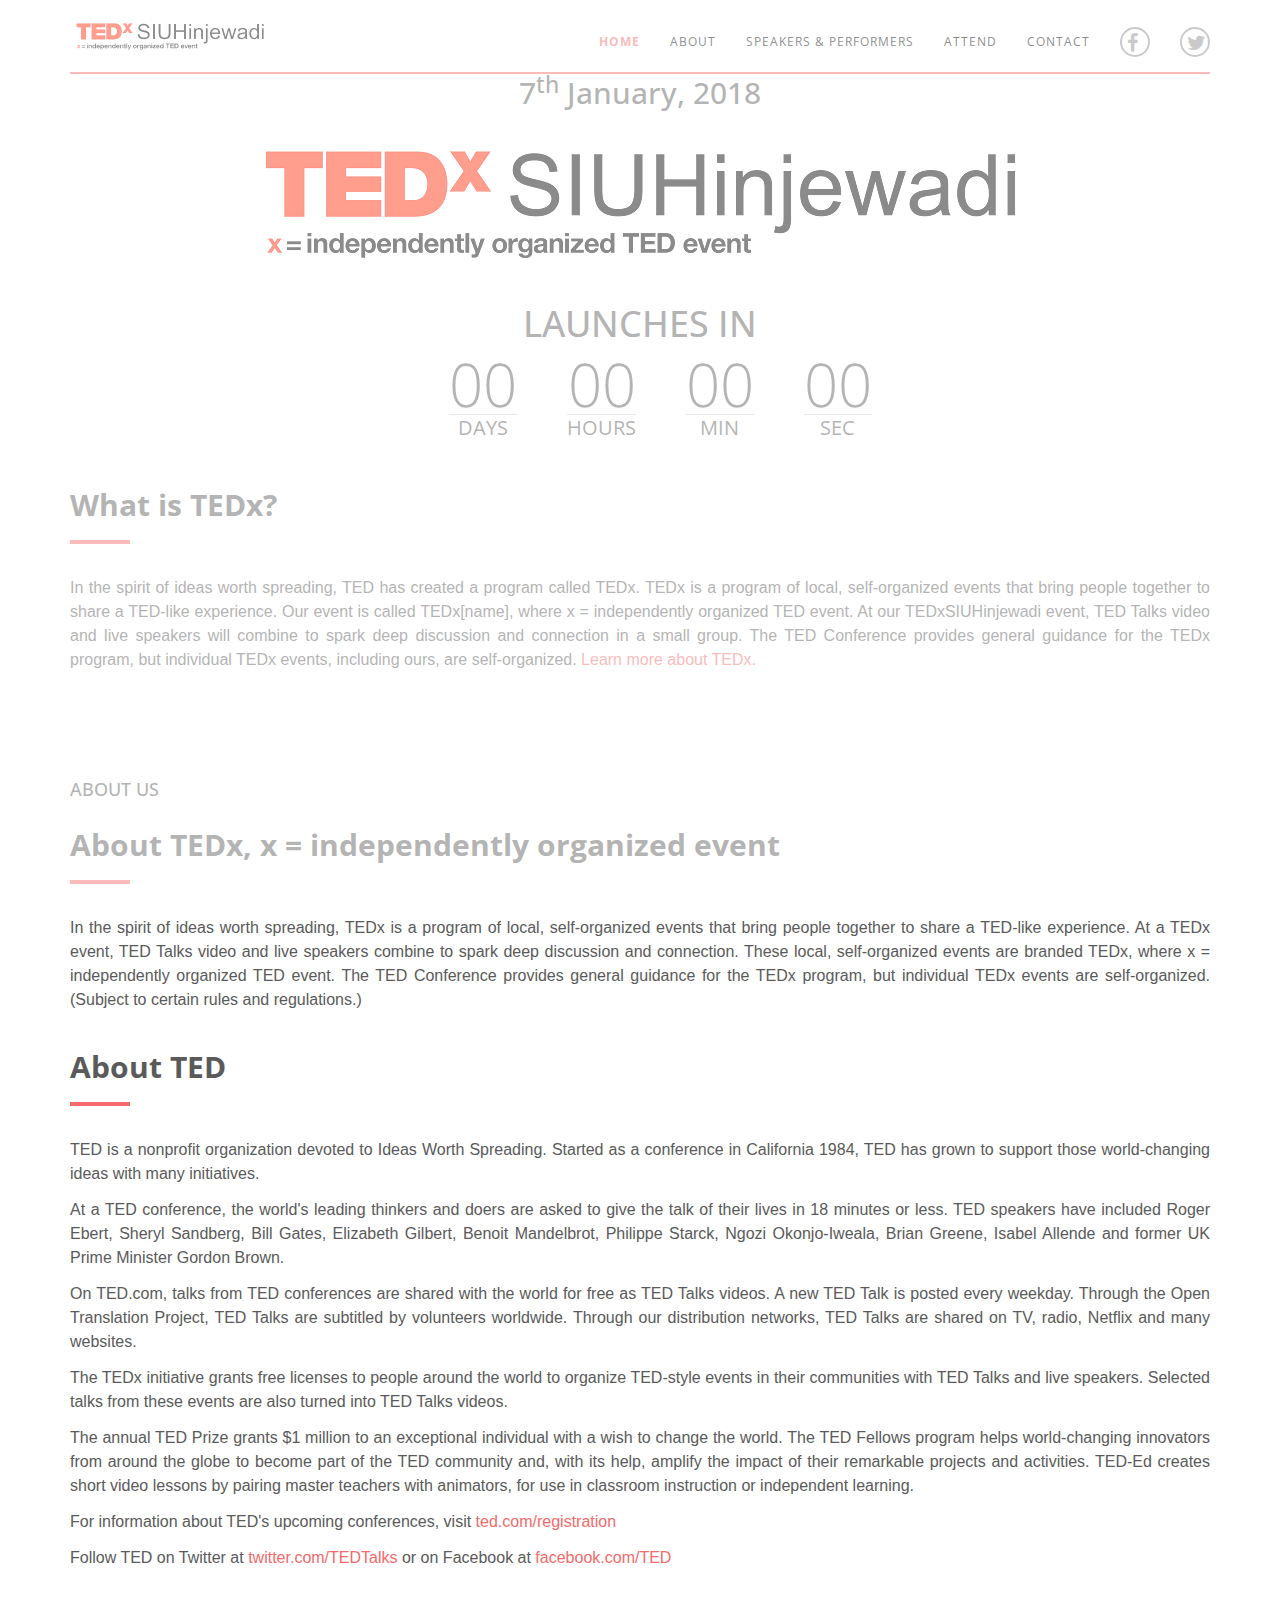
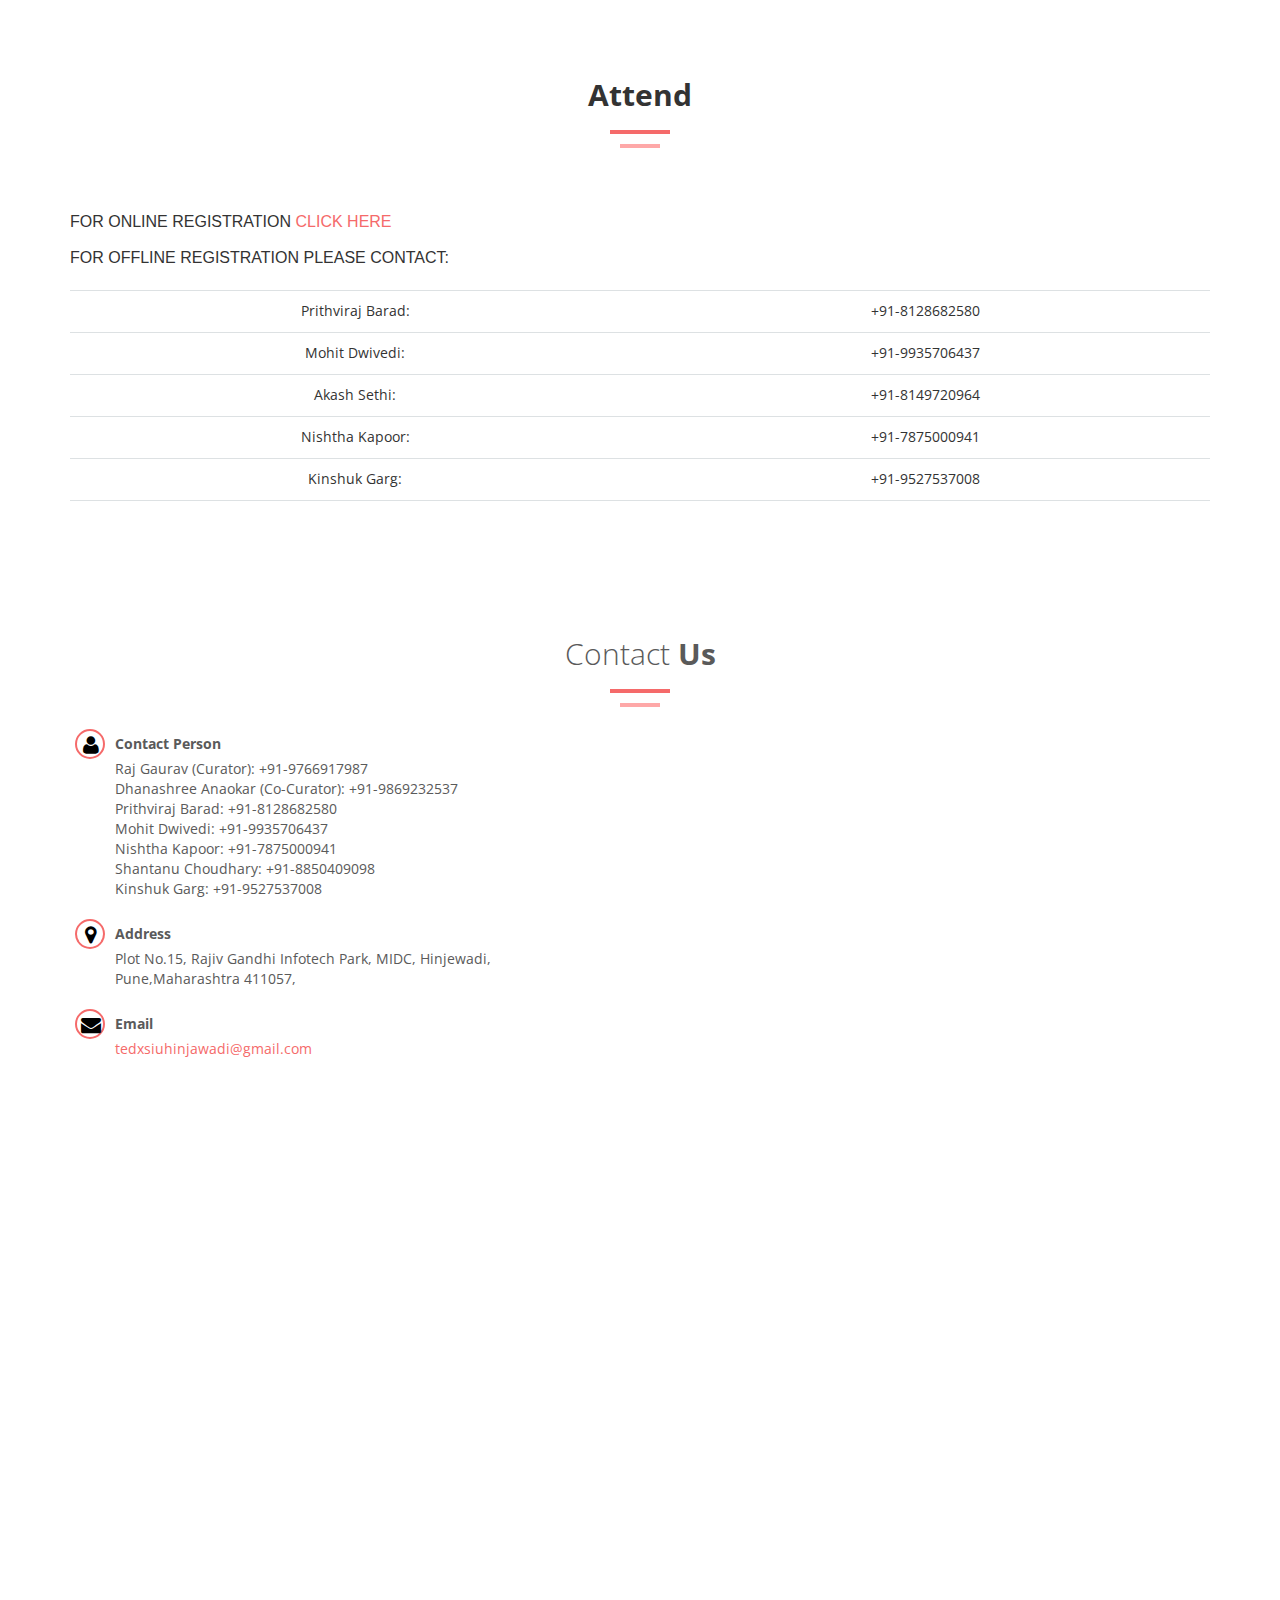
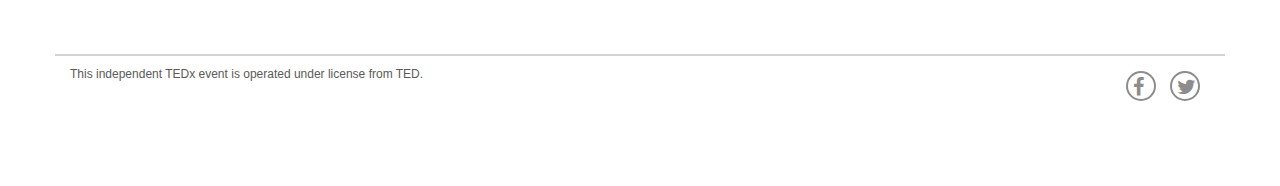
<file: index.html>
﻿<!DOCTYPE html>
<html lang="en">
  <head>
      <!-- Global site tag (gtag.js) - Google Analytics -->
      <script async src="https://www.googletagmanager.com/gtag/js?id=UA-111472323-1"></script>
      <script>
          window.dataLayer = window.dataLayer || [];
          function gtag() { dataLayer.push(arguments); }
          gtag('js', new Date());

          gtag('config', 'UA-111472323-1');
      </script>

    <!-- Basic Page Needs
    ================================================== -->
    <meta charset="utf-8">
    <!--[if IE]><meta http-equiv="x-ua-compatible" content="IE=9" /><![endif]-->
    <meta name="viewport" content="width=device-width, initial-scale=1">
      <title>TEDxSIUHinjewadi : Home</title>
    <meta name="description" content="TEDxSIUHinjewadi - Ideas worth spreading">
    <meta name="keywords" content="TEDx, SIU, Hinjewadi, TEDxSIUHinjewadi, TEDx SIUHinjewadi, SCITPUNE, SCIT TEDx">
    <!--<meta name="author" content="WebnMediaCommitteeSCIT">-->
    <meta name="Language" content="English">
    <!--<meta name="Copyright" content="SCIT">
    <meta name="Publisher" content="SCIT">-->
    <meta name="Distribution" content="Global">
    <meta name="Robots" content="INDEX,FOLLOW">
    <meta name="Zipcode" content="411057">
    <meta name="City" content="PUNE">
    <meta name="Country" content="India">
    <meta name="viewport" content="width=device-width, initial-scale=1.0, maximum-scale=1.0" />
    
    <!-- Favicons
    ================================================== -->
    <link rel="shortcut icon" href="images/favicon.png" type="image/x-icon">
    <link rel="apple-touch-icon" href="img/apple-touch-icon.png">
    <link rel="apple-touch-icon" sizes="72x72" href="img/apple-touch-icon-72x72.png">
    <link rel="apple-touch-icon" sizes="114x114" href="img/apple-touch-icon-114x114.png">
      <link href="https://fonts.googleapis.com/css?family=Shadows+Into+Light+Two" rel="stylesheet">

    <!-- Bootstrap -->
    <link rel="stylesheet" type="text/css"  href="css/bootstrap.css">
    <link rel="stylesheet" type="text/css" href="fonts/font-awesome/css/font-awesome.css">

    <!-- Slider
    ================================================== -->
    <link href="css/owl.carousel.css" rel="stylesheet" media="screen">
    <link href="css/owl.theme.css" rel="stylesheet" media="screen">

    <!-- Stylesheet
    ================================================== -->
    <link rel="stylesheet" type="text/css"  href="css/style.css">
    <link rel="stylesheet" type="text/css" href="css/responsive.css">

    <link href='http://fonts.googleapis.com/css?family=Lato:100,300,400,700,900,100italic,300italic,400italic,700italic,900italic' rel='stylesheet' type='text/css'>
    <link href='http://fonts.googleapis.com/css?family=Open+Sans:300italic,400italic,600italic,700italic,800italic,700,300,600,800,400' rel='stylesheet' type='text/css'>

    <script type="text/javascript" src="js/modernizr.custom.js"></script>

    <!-- HTML5 shim and Respond.js for IE8 support of HTML5 elements and media queries -->
    <!-- WARNING: Respond.js doesn't work if you view the page via file:// -->
    <!--[if lt IE 9]>
      <script src="https://oss.maxcdn.com/html5shiv/3.7.2/html5shiv.min.js"></script>
      <script src="https://oss.maxcdn.com/respond/1.4.2/respond.min.js"></script>
    <![endif]-->
  </head>
  <body>

      <!-- Preloader -->
<div id="preloader">
<div id="loading-animation">&nbsp;</div>
</div>
      
<!-- /Preloader -->
    <!-- Navigation
    ==========================================-->
    <nav id="tf-menu" class="navbar navbar-default navbar-fixed-top">
      <div class="container">
        <!-- Brand and toggle get grouped for better mobile display -->
        <div class="navbar-header">
          <button type="button" class="navbar-toggle collapsed" data-toggle="collapse" data-target="#bs-example-navbar-collapse-1">
            <span class="sr-only">Toggle navigation</span>
            <span class="icon-bar"></span>
            <span class="icon-bar"></span>
            <span class="icon-bar"></span>
          </button>
          <!--<a class="navbar-brand" href="index.html">Spirit8</a>-->
            <a class="navbar-brand" href="index.html"><img src="img/logo.png" class="img-responsive image-resize" height="100" width="200" /></a>
            
        </div>

        <!-- Collect the nav links, forms, and other content for toggling -->
        <div class="collapse navbar-collapse" id="bs-example-navbar-collapse-1">
            <ul class="nav navbar-nav navbar-right" style="margin-top: 17px;">
                <li><a href="#tf-home" class="page-scroll">Home</a></li>
                <li><a href="#tf-about" class="page-scroll">About</a></li>
                <li><a href="speakers.html" class="page-scroll">Speakers & performers</a></li>
                <li><a href="#tf-testimonials" class="page-scroll">Attend</a></li>
                <li><a href="#tf-contact" class="page-scroll">Contact</a></li>
                <!--<li><a href="#tf-clients" class="page-scroll">Sponsors</a></li>-->
                <!--<li><a href="#tf-team" class="page-scroll">Team</a></li>-->
                <!--<li><a href="#tf-services" class="page-scroll">Services</a></li>-->

                <li><a href="https://www.facebook.com/TEDxSIUHinjewadi" target="_blank"><i class="fa fa-facebook"></i></a></li>
                <!--<li><a href="#"><i class="fa fa-dribbble"></i></a></li>-->
                <!--<li><a href="#"><i class="fa fa-google-plus"></i></a></li>-->
                <li><a href="https://twitter.com/dx_siu" target="_blank"><i class="fa fa-twitter"></i></a></li>
                <li><!--<img src="img/SCIT_resized.png" class="img-responsive" />--></li>
            </ul>
            
        </div>
        <!-- /.navbar-collapse -->
      </div><!-- /.container-fluid -->
    </nav>

    <!-- Home Page
    ==========================================-->
    <div id="tf-home" class="text-center img-responsive">
        <div class="overlay">
            <div class="content" style="margin-top:-60px;">
                <center>
                    <h2 style="margin:15px;">7<sup>th</sup> January, 2018</h2>

                    <img src="img/logo_resized.png" class="img-responsive" /><div style="margin-top:-48px;"><br /><br /><h1><span class="" style="">Launches in</span></h1></div>


                </center>
                <div class="countdown styled"></div>
                <div class="container">
                    <div class="row">
                        <div class="col-md-12">
                            <div class="about-text">
                                <div class="section-title">
                                    <h2 style="text-align:left;"> <strong>What is TEDx?</strong></h2>
                                    <hr>
                                    <div class="clearfix"></div>
                                </div>
                                <p class="intro">In the spirit of ideas worth spreading, TED has created a program called TEDx. TEDx is a program of local, self-organized events that bring people together to share a TED-like experience. Our event is called TEDx[name], where x = independently organized TED event. At our TEDxSIUHinjewadi event, TED Talks video and live speakers will combine to spark deep discussion and connection in a small group. The TED Conference provides general guidance for the TEDx program, but individual TEDx events, including ours, are self-organized. <a href="http://www.ted.com/tedx" target="_blank">Learn more about TEDx.</a></p>

                                <br />
                                 
                            </div>
                        </div>
                        </div>
                    </div>
                        <!--<a href="#tf-about" style="margin-top:-40px" class="fa fa-angle-down page-scroll"></a>-->
                    </div>
                </div>
            </div>

    <!-- About Us Page
    ==========================================-->
      <div id="tf-about">
          <div class="container">
              <div class="row">
                  <div class="col-md-12">
                      <div class="about-text">
                          <div class="section-title">
                              <h4>About us</h4><br />
                              <h2> <strong>About TEDx, x = independently organized event</strong></h2>
                              <hr>
                              <div class="clearfix"></div>
                          </div>
                              <p class="intro">In the spirit of ideas worth spreading, TEDx is a program of local, self-organized events that bring people together to share a TED-like experience. At a TEDx event, TED Talks video and live speakers combine to spark deep discussion and connection. These local, self-organized events are branded TEDx, where x = independently organized TED event. The TED Conference provides general guidance for the TEDx program, but individual TEDx events are self-organized. (Subject to certain rules and regulations.)</p>
                              <br />

                          <div class="section-title"><br />
                              <h2> <strong>About TED</strong></h2>
                              <hr>
                              <div class="clearfix"></div>
                          </div>
                          <p class="intro">TED is a nonprofit organization devoted to Ideas Worth Spreading. Started as a conference in California 1984, TED has grown to support those world-changing ideas with many initiatives.</p>
                          <p class="intro">At a TED conference, the world's leading thinkers and doers are asked to give the talk of their lives in 18 minutes or less. TED speakers have included Roger Ebert, Sheryl Sandberg, Bill Gates, Elizabeth Gilbert, Benoit Mandelbrot, Philippe Starck, Ngozi Okonjo-Iweala, Brian Greene, Isabel Allende and former UK Prime Minister Gordon Brown.</p>
                          <p class="intro">On TED.com, talks from TED conferences are shared with the world for free as TED Talks videos. A new TED Talk is posted every weekday. Through the Open Translation Project, TED Talks are subtitled by volunteers worldwide. Through our distribution networks, TED Talks are shared on TV, radio, Netflix and many websites.</p>
                          <p class="intro">The TEDx initiative grants free licenses to people around the world to organize TED-style events in their communities with TED Talks and live speakers. Selected talks from these events are also turned into TED Talks videos.</p>
                          <p class="intro">The annual TED Prize grants $1 million to an exceptional individual with a wish to change the world. The TED Fellows program helps world-changing innovators from around the globe to become part of the TED community and, with its help, amplify the impact of their remarkable projects and activities. TED-Ed creates short video lessons by pairing master teachers with animators, for use in classroom instruction or independent learning.</p>
                          <p class="intro">For information about TED's upcoming conferences, visit <a href="http://www.ted.com/registration">ted.com/registration</a></p>
                          <p class="intro">Follow TED on Twitter at <a href="https://twitter.com/TEDTalks">twitter.com/TEDTalks</a> or on Facebook at <a href="https://www.facebook.com/TED">facebook.com/TED</a></p>
                            
                         

                          <!--<ul class="about-list">
                            <li>
                                <span class="fa fa-dot-circle-o"></span>
                                <strong>Mission</strong> - <em>We deliver uniqueness and quality</em>
                            </li>
                            <li>
                                <span class="fa fa-dot-circle-o"></span>
                                <strong>Skills</strong> - <em>Delivering fast and excellent results</em>
                            </li>
                            <li>
                                <span class="fa fa-dot-circle-o"></span>
                                <strong>Clients</strong> - <em>Satisfied clients thanks to our experience</em>
                            </li>
                        </ul>-->
                      </div>
                  </div>
              </div>
              <!--<p class="intro">Every new idea begins with a thought and a voice that motivates you to go the distance and achieve your goals inspite of the innumerable hurdles along the way. Keeping this spirit in mind, this year SCIT has emphasized on lending a ear to that inner voice. The idea of VOX-E is to listen to your heart, to that wacky idea that has taken root in your mind and just wouldn't go away. Thus, we have many events at SproutIT supporting VOX-E as a central idea where the participants can speak freely and to their hearts' content about their idea of entrepreneurship without fearing judgement. We look forward to the participation of students and professionals alike, and understand their standpoint on this concept.</p>-->
          </div>
      </div>

    <!-- Team Page
    ==========================================-->
    <!--<div id="tf-team" class="text-center">
        <div class="overlay">
            <div class="container">
                <div class="section-title center">
                    <h2>Meet <strong>our team</strong></h2>
                    <div class="line">
                        <hr>
                    </div>
                </div>

                <div id="team" class="owl-carousel owl-theme row">
                    <div class="item">
                        <div class="thumbnail">
                            <img src="img/team/01.jpg" alt="..." class="img-circle team-img">
                            <div class="caption">
                                <h3>Jenn Gwapa</h3>
                                <p>CEO / Founder</p>
                                <p>Do not seek to change what has come before. Seek to create that which has not.</p>
                            </div>
                        </div>
                    </div>

                    <div class="item">
                        <div class="thumbnail">
                            <img src="img/team/02.jpg" alt="..." class="img-circle team-img">
                            <div class="caption">
                                <h3>Jenn Gwapa</h3>
                                <p>CEO / Founder</p>
                                <p>Do not seek to change what has come before. Seek to create that which has not.</p>
                            </div>
                        </div>
                    </div>

                    <div class="item">
                        <div class="thumbnail">
                            <img src="img/team/03.jpg" alt="..." class="img-circle team-img">
                            <div class="caption">
                                <h3>Jenn Gwapa</h3>
                                <p>CEO / Founder</p>
                                <p>Do not seek to change what has come before. Seek to create that which has not.</p>
                            </div>
                        </div>
                    </div>

                    <div class="item">
                        <div class="thumbnail">
                            <img src="img/team/04.jpg" alt="..." class="img-circle team-img">
                            <div class="caption">
                                <h3>Jenn Gwapa</h3>
                                <p>CEO / Founder</p>
                                <p>Do not seek to change what has come before. Seek to create that which has not.</p>
                            </div>
                        </div>
                    </div>

                    <div class="item">
                        <div class="thumbnail">
                            <img src="img/team/04.jpg" alt="..." class="img-circle team-img">
                            <div class="caption">
                                <h3>Jenn Gwapa</h3>
                                <p>CEO / Founder</p>
                                <p>Do not seek to change what has come before. Seek to create that which has not.</p>
                            </div>
                        </div>
                    </div>

                    <div class="item">
                        <div class="thumbnail">
                            <img src="img/team/01.jpg" alt="..." class="img-circle team-img">
                            <div class="caption">
                                <h3>Jenn Gwapa</h3>
                                <p>CEO / Founder</p>
                                <p>Do not seek to change what has come before. Seek to create that which has not.</p>
                            </div>
                        </div>
                    </div>

                    <div class="item">
                        <div class="thumbnail">
                            <img src="img/team/02.jpg" alt="..." class="img-circle team-img">
                            <div class="caption">
                                <h3>Jenn Gwapa</h3>
                                <p>CEO / Founder</p>
                                <p>Do not seek to change what has come before. Seek to create that which has not.</p>
                            </div>
                        </div>
                    </div>

                    <div class="item">
                        <div class="thumbnail">
                            <img src="img/team/03.jpg" alt="..." class="img-circle team-img">
                            <div class="caption">
                                <h3>Jenn Gwapa</h3>
                                <p>CEO / Founder</p>
                                <p>Do not seek to change what has come before. Seek to create that which has not.</p>
                            </div>
                        </div>
                    </div>
                </div>
                
            </div>
        </div>
    </div>-->

    <!-- Services Section
    ==========================================-->
    <!--<div id="tf-services" class="text-center">
        <div class="container">
            <div class="section-title center">
                <h2>Take a look at <strong>our services</strong></h2>
                <div class="line">
                    <hr>
                </div>
                <div class="clearfix"></div>
                <small><em>Lorem Ipsum comes from sections 1.10.32 and 1.10.33 of "de Finibus Bonorum et Malorum" (The Extremes of Good and Evil) by Cicero, written in 45 BC. This book is a treatise on the theory of ethics, very popular during the Renaissance. The first line of Lorem Ipsum, "Lorem ipsum dolor sit amet..", comes from a line in section 1.10.32.</em></small>
            </div>
            <div class="space"></div>
            <div class="row">
                <div class="col-md-3 col-sm-6 service">
                    <i class="fa fa-desktop"></i>
                    <h4><strong>Web design</strong></h4>
                    <p>The first line of Lorem Ipsum, "Lorem ipsum dolor sit amet..", comes from a line in section 1.10.32.</p>
                </div>

                <div class="col-md-3 col-sm-6 service">
                    <i class="fa fa-mobile"></i>
                    <h4><strong>Mobile Apps</strong></h4>
                    <p>The first line of Lorem Ipsum, "Lorem ipsum dolor sit amet..", comes from a line in section 1.10.32.</p>
                </div>

                <div class="col-md-3 col-sm-6 service">
                    <i class="fa fa-camera"></i>
                    <h4><strong>Photography</strong></h4>
                    <p>The first line of Lorem Ipsum, "Lorem ipsum dolor sit amet..", comes from a line in section 1.10.32.</p>
                </div>

                <div class="col-md-3 col-sm-6 service">
                    <i class="fa fa-bullhorn"></i>
                    <h4><strong>Marketing</strong></h4>
                    <p>The first line of Lorem Ipsum, "Lorem ipsum dolor sit amet..", comes from a line in section 1.10.32.</p>
                </div>
            </div>
        </div>
    </div>-->

    <!-- Clients Section
    ==========================================-->
    <!--<div id="tf-clients" class="text-center">
        <div class="overlay">
            <div class="container carousel slide" id="myClients" data-ride="carousel">

                <div class="section-title center">
                    <h2>our <strong>Sponsors</strong></h2>
                    <div class="line">
                        <hr>
                    </div>
                </div>
                <div id="clients" class="owl-carousel owl-theme carousel-inner">
                    <div class="item">
                        <img src="img/client/01.png">
                    </div>
                    <div class="item">
                        <img src="img/client/02.png">
                    </div>
                    <div class="item">
                        <img src="img/client/03.png">
                    </div>
                    <div class="item">
                        <img src="img/client/04.png">
                    </div>
                    <div class="item">
                        <img src="img/client/05.png">
                    </div>
                    <div class="item">
                        <img src="img/client/06.png">
                    </div>
                    <div class="item">
                        <img src="img/client/07.png">
                    </div>
                </div>

            </div>
        </div>
    </div>-->

    <!-- Portfolio Section
    ==========================================-->
    <!--<div id="tf-works">
        <div class="container">--> <!-- Container -->
            <!--<div class="section-title text-center center">
                <h2>our <strong>speakers</strong></h2>
                <div class="line">
                    <hr>
                </div>
                <div class="clearfix"></div>-->
                <!--<small><em>Lorem Ipsum comes from sections 1.10.32 and 1.10.33 of "de Finibus Bonorum et Malorum" (The Extremes of Good and Evil) by Cicero, written in 45 BC. This book is a treatise on the theory of ethics, very popular during the Renaissance. The first line of Lorem Ipsum, "Lorem ipsum dolor sit amet..", comes from a line in section 1.10.32.</em></small>-->
            <!--</div>
            <div class="space"></div>

            <div class="categories">
                
                <ul class="cat">
                    <li class="pull-left"><h4>Filter by Type:</h4></li>
                    <li class="pull-right">
                        <ol class="type">
                            <li><a href="#" data-filter="*" class="active">All</a></li>
                            <li><a href="#" data-filter=".current">This Year</a></li>
                            <li><a href="#" data-filter=".2017">2017</a></li>
                            <li><a href="#" data-filter=".2015">2015</a></li>
                            <li><a href="#" data-filter=".2014">2014</a></li>-->
                            <!--<li><!--<a href="#" data-filter=".Offline">Offline</a></li>-->
                        <!--</ol>
                    </li>
                </ul>
                <div class="clearfix"></div>
            </div>

            <div id="lightbox" class="row">

                <div class="col-sm-6 col-md-3 col-lg-3 branding Offline 2017">
                    <div class="portfolio-item">
                        <div class="hover-bg">
                            <a href="#">
                                <div class="hover-text">
                                    <h4>Be the CEO!</h4>
                                    <small>Calling Entrepreneurs On-board</small>-->
                                    <!--<div class="clearfix"></div>
                                    <i class="fa fa-plus"></i>-->
                                <!--</div>
                                <img src="img/portfolio/01.jpg" class="img-responsive" alt="...">
                            </a>
                        </div>
                    </div>
                </div>

                <div class="col-sm-6 col-md-3 col-lg-3 photography app Online">
                    <div class="portfolio-item">
                        <div class="hover-bg">
                            <a href="#">
                                <div class="hover-text">
                                    <h4>Versonify</h4>
                                    <small>Express to Inspire</small>
                                    <div class="clearfix"></div>
                                    <i class="fa fa-plus"></i>
                                </div>
                                <img src="img/portfolio/02.jpg" class="img-responsive" alt="...">
                            </a>
                        </div>
                    </div>
                </div>

                <div class="col-sm-6 col-md-3 col-lg-3 branding Offline">
                    <div class="portfolio-item">
                        <div class="hover-bg">
                            <a href="#">
                                <div class="hover-text">
                                    <h4>MRP</h4>
                                    <small>Max Revenue Plan</small>
                                    <div class="clearfix"></div>
                                    <i class="fa fa-plus"></i>
                                </div>
                                <img src="img/portfolio/03.jpg" class="img-responsive" alt="...">
                            </a>
                        </div>
                    </div>
                </div>

                <div class="col-sm-6 col-md-3 col-lg-3 branding Offline">
                    <div class="portfolio-item">
                        <div class="hover-bg">
                            <a href="#">
                                <div class="hover-text">
                                    <h4>OMG!</h4>
                                    <small>Only Marketing Gurus!</small>
                                    <div class="clearfix"></div>
                                    <i class="fa fa-plus"></i>
                                </div>
                                <img src="img/portfolio/04.jpg" class="img-responsive" alt="...">
                            </a>
                        </div>
                    </div>
                </div>

                <div class="col-sm-6 col-md-3 col-lg-3 web Offline">
                    <div class="portfolio-item">
                        <div class="hover-bg">
                            <a href="#">
                                <div class="hover-text">
                                    <h4>GST</h4>
                                    <small>Go! Snitch the Treasure</small>
                                    <div class="clearfix"></div>
                                    <i class="fa fa-plus"></i>
                                </div>
                                <img src="img/portfolio/05.jpg" class="img-responsive" alt="...">
                            </a>
                        </div>
                    </div>
                </div>

                <div class="col-sm-6 col-md-3 col-lg-3 app Offline">
                    <div class="portfolio-item">
                        <div class="hover-bg">
                            <a href="#">
                                <div class="hover-text">
                                    <h4>Alpha’s Tweet</h4>
                                    <small>Be a voice not an echo!</small>
                                    <div class="clearfix"></div>
                                    <i class="fa fa-plus"></i>
                                </div>
                                <img src="img/portfolio/06.jpg" class="img-responsive" alt="...">
                            </a>
                        </div>
                    </div>
                </div>

                <div class="col-sm-6 col-md-3 col-lg-3 photography web Offline">
                    <div class="portfolio-item">
                        <div class="hover-bg">
                            <a href="#">
                                <div class="hover-text">
                                    <h4>EQ – IQ</h4>
                                    <small>The BizQuiz</small>
                                    <div class="clearfix"></div>
                                    <i class="fa fa-plus"></i>
                                </div>
                                <img src="img/portfolio/07.jpg" class="img-responsive" alt="...">
                            </a>
                        </div>
                    </div>
                </div>

                <div class="col-sm-6 col-md-3 col-lg-3 web Offline">
                    <div class="portfolio-item">
                        <div class="hover-bg">
                            <a href="#">
                                <div class="hover-text">
                                    <h4>Shuttersoul</h4>
                                    <small>Focus the unfocused</small>
                                    <div class="clearfix"></div>
                                    <i class="fa fa-plus"></i>
                                </div>
                                <img src="img/portfolio/08.jpg" class="img-responsive" alt="...">
                            </a>
                        </div>
                    </div>
                </div>

                <div class="col-sm-6 col-md-3 col-lg-3 photography web Online">
                    <div class="portfolio-item">
                        <div class="hover-bg">
                            <a href="#">
                                <div class="hover-text">
                                    <h4>Dual-Tone</h4>
                                    <small>An Artistic Illusion</small>
                                    <div class="clearfix"></div>
                                    <i class="fa fa-plus"></i>
                                </div>
                                <img src="img/portfolio/07.jpg" class="img-responsive" alt="...">
                            </a>
                        </div>
                    </div>
                </div>

                <div class="col-sm-6 col-md-3 col-lg-3 photography web Online">
                    <div class="portfolio-item">
                        <div class="hover-bg">
                            <a href="#">
                                <div class="hover-text">
                                    <h4>FidVid</h4>
                                    <small>Fidgeting Done Right!</small>
                                    <div class="clearfix"></div>
                                    <i class="fa fa-plus"></i>
                                </div>
                                <img src="img/portfolio/07.jpg" class="img-responsive" alt="...">
                            </a>
                        </div>
                    </div>
                </div>

                <div class="col-sm-6 col-md-3 col-lg-3 photography web Online">
                    <div class="portfolio-item">
                        <div class="hover-bg">
                            <a href="#">
                                <div class="hover-text">
                                    <h4>Hi5Ui</h4>
                                    <small>Transforming Vision into Reality</small>
                                    <div class="clearfix"></div>
                                    <i class="fa fa-plus"></i>
                                </div>
                                <img src="img/portfolio/07.jpg" class="img-responsive" alt="...">
                            </a>
                        </div>
                    </div>
                </div>

                <div class="col-sm-6 col-md-3 col-lg-3 photography web Online">
                    <div class="portfolio-item">
                        <div class="hover-bg">
                            <a href="#">
                                <div class="hover-text">
                                    <h4>Stockquity</h4>
                                    <small>The game of stocks</small>
                                    <div class="clearfix"></div>
                                    <i class="fa fa-plus"></i>
                                </div>
                                <img src="img/portfolio/07.jpg" class="img-responsive" alt="...">
                            </a>
                        </div>
                    </div>
                </div>

                <div class="col-sm-6 col-md-3 col-lg-3 photography web Offline">
                    <div class="portfolio-item">
                        <div class="hover-bg">
                            <a href="events/avviare.html">
                                <div class="hover-text">
                                    <h4>Avviare</h4>
                                    <small>Empowering Innovations</small>
                                    <div class="clearfix"></div>
                                    <i class="fa fa-plus"></i>
                                </div>
                                <img src="img/portfolio/07.jpg" class="img-responsive" alt="...">
                            </a>
                        </div>
                    </div>
                </div>

            </div>
        </div>
    </div>-->

    <!-- Testimonials Section
    ==========================================-->
      <div id="tf-testimonials">
         <div class="container">
              <div class="row">
                  <!--<div class="col-md-6">
                      <img src="img/02.png" class="img-responsive">
                  </div>-->
                  <div class="col-md-12">
                      <div class="about-text">
                          <div class="section-title text-center center">
                              <h2><strong>Attend</strong></h2>
                              <div class="line">
                                  <hr>
                              </div>
                              <div class="clearfix"></div>
                          </div>
                          <center>
                              <p class="intro">FOR ONLINE REGISTRATION<a href="https://tixdo.com/tedxsiuhinjewadi/event/" target="_blank" class="registration-open"> CLICK HERE</a></p>


                              <p class="intro">FOR OFFLINE REGISTRATION PLEASE CONTACT:</p>
                          </center>
                         
                              <table>
                                  <tr><td>Prithviraj Barad:</td>&nbsp;&nbsp;<td class="number">+91-8128682580</td></tr>
                                  <tr><td>Mohit Dwivedi:</td>&nbsp;&nbsp;<td class="number">+91-9935706437</td></tr>
                                  <tr><td>Akash Sethi:</td>&nbsp;&nbsp;<td class="number">+91-8149720964</td></tr>
                                  <tr><td>Nishtha Kapoor:</td>&nbsp;&nbsp;<td class="number">+91-7875000941</td></tr>
                                  <tr><td>Kinshuk Garg:</td>&nbsp;&nbsp;<td class="number">+91-9527537008</td></tr>
                              </table>
                         

                          <!--<div class="col-sm-6 col-lg-4 pt-20 pb-20 pb-xs-0" style="padding-top:20px;">
                              <div class="contact-item" style="padding-left: 60px;">
                                  <div class="ci-icon" style="float: left; margin-left: -40px; padding-right: 10px;">
                                      <i class="fa fa-user" style="height: 30px; width: 30px; border: 2px solid #f56a6a; font-size: 20px; padding: 4px 0px 0px 6px; border-radius: 50%; color: #000;"></i>
                                  </div>
                                  <div class="ci-title font-alt">
                                      <strong>Contact Person</strong>
                                  </div>

                                  <div class="ci-text">
                                      Prithviraj Barad: +918128682580<br>
                                      Mohit Dwivedi:    +919935706437<br>
                                      Akash Sethi:      +918149720964
                                      
                                  </div>
                              </div>
                          </div>-->
                         

                          <!--<ul class="about-list">
                            <li>
                                <span class="fa fa-dot-circle-o"></span>
                                <strong>Mission</strong> - <em>We deliver uniqueness and quality</em>
                            </li>
                            <li>
                                <span class="fa fa-dot-circle-o"></span>
                                <strong>Skills</strong> - <em>Delivering fast and excellent results</em>
                            </li>
                            <li>
                                <span class="fa fa-dot-circle-o"></span>
                                <strong>Clients</strong> - <em>Satisfied clients thanks to our experience</em>
                            </li>
                        </ul>-->
                      </div>
                  </div>
              </div>
              <!--<p class="intro">Every new idea begins with a thought and a voice that motivates you to go the distance and achieve your goals inspite of the innumerable hurdles along the way. Keeping this spirit in mind, this year SCIT has emphasized on lending a ear to that inner voice. The idea of VOX-E is to listen to your heart, to that wacky idea that has taken root in your mind and just wouldn't go away. Thus, we have many events at SproutIT supporting VOX-E as a central idea where the participants can speak freely and to their hearts' content about their idea of entrepreneurship without fearing judgement. We look forward to the participation of students and professionals alike, and understand their standpoint on this concept.</p>-->
          </div>
          </div>

    <!-- Contact Section
    ==========================================-->
      <!--<div id="tf-contact" class="text-center">
        
    </div>-->

      <div id="tf-contact" class="container relative">

          <div class="section-title text-center center">
              <h2>Contact <strong>Us</strong></h2>
              <div class="line">
                  <hr>
              </div>
              <!--<div class="clearfix"></div>
            <small><em>Lorem Ipsum comes from sections 1.10.32 and 1.10.33 of "de Finibus Bonorum et Malorum" (The Extremes of Good and Evil) by Cicero, written in 45 BC. This book is a treatise on the theory of ethics, very popular during the Renaissance. The first line of Lorem Ipsum, "Lorem ipsum dolor sit amet..", comes from a line in section 1.10.32.</em></small>-->
          </div>

          <div class="row mb-60 mb-xs-40">

              <div class="col-md-12">
                  <div class="row">

                      <!-- Phone -->
                      <div class="col-sm-6 col-lg-6 pt-20 pb-20 pb-xs-0" style="padding-bottom:40px;">
                          <div class="contact-item" style="padding-left: 60px;">
                              <div class="ci-icon" style="float: left; margin-left: -40px; padding-right: 10px;">
                                  <i class="fa fa-user" style="height: 30px; width: 30px; border: 2px solid #f56a6a; font-size: 20px; padding: 4px 0px 0px 6px; border-radius: 50%; color: #000;"></i>
                              </div>
                              <div class="ci-title font-alt">
                                  <strong>Contact Person</strong>
                              </div>
                              <div class="ci-text">
                                  Raj Gaurav (Curator): +91-9766917987<br>
                                  Dhanashree Anaokar (Co-Curator):    +91-9869232537<br>
                                  Prithviraj Barad:   +91-8128682580<br>
                                  Mohit Dwivedi: +91-9935706437<br>
                                  Nishtha Kapoor: +91-7875000941<br />
                                  Shantanu Choudhary: +91-8850409098<br />
                                  Kinshuk Garg: +91-9527537008
                              </div>
                          </div>
                          <div class="col-sm-6 col-lg-12 pt-20 pb-20 pb-xs-0" style="padding-top:20px;margin-left:-15px;">
                              <div class="contact-item" style="padding-left: 60px;">
                                  <div class="ci-icon" style="float: left; margin-left: -40px; padding-right: 10px;">
                                      <i class="fa fa-map-marker" style="height: 30px; width: 30px; border: 2px solid #f56a6a; font-size: 20px; padding: 4px 0px 0px 8px; border-radius: 50%; color: #000;"></i>
                                  </div>
                                  <div class="ci-title font-alt">
                                      <strong>Address</strong>
                                  </div>
                                  <div class="ci-text">
                                      Plot No.15, Rajiv Gandhi Infotech Park, MIDC, Hinjewadi, Pune,Maharashtra 411057,
                                  </div>
                              </div>
                          </div>
                          <div class="col-sm-6 col-lg-12 pt-20 pb-20 pb-xs-0" style="padding-top:20px;margin-left:-35px;">
                              <div class="contact-item" style="padding-left: 60px;">
                                  <div class="ci-icon" style="float: left; margin-left: -40px; padding-right: 10px;padding-left:20px;">
                                      <i class="fa fa-envelope" style="height: 30px; width: 30px; border: 2px solid #f56a6a; font-size: 20px; padding: 4px 0px 0px 4px; border-radius: 50%; color: #000;"></i>
                                  </div>
                                  <div class="ci-title font-alt">
                                      <strong>Email</strong>
                                  </div>
                                  <div class="ci-text" style="margin-left:20px;">
                                      <a href="mailto:tedxsiuhinjawadi@gmail.com">tedxsiuhinjawadi@gmail.com </a><br />
                                      <!--<a href="mailto:info@tedxsiuhinjewadi.com">info@tedxsiuhinjewadi.com</a>--></div>
                              </div>
                          </div>
                      </div>

                      <!-- End Phone -->
                      <!-- Address -->
                      <div class="col-sm-6 col-lg-6 pt-20 pb-20 pb-xs-0" style="padding-bottom:20px;">
                          <div><iframe src="https://www.facebook.com/plugins/page.php?href=https%3A%2F%2Fwww.facebook.com%2Ftedxsiuhinjewadi%2F&tabs=timeline&width=430&height=500&small_header=false&adapt_container_width=true&hide_cover=false&show_facepile=true&appId" width="100%" height="300" style="border:none;overflow:hidden" scrolling="yes" frameborder="0" allowTransparency="true" allowfullscreen></iframe></div>
                      </div>
                      <!-- End Address -->
                      <!-- Email -->
                      <!--<div class="col-sm-6 col-lg-4 pt-20 pb-20 pb-xs-0">
                          <div class="contact-item" style="padding-left: 60px;">
                              <div class="ci-icon" style="float: left; margin-left: -40px; padding-right: 10px;">
                                  <i class="fa fa-envelope" style="height: 30px; width: 30px; border: 1px solid #FCAC45; font-size: 20px; padding: 4px 0px 0px 4px; border-radius: 50%; color: #FCAC45;"></i>
                              </div>
                              <div class="ci-title font-alt">
                                  <strong>Email</strong>
                              </div>
                              <div class="ci-text">
                                  <a href="mailto:itelf@scit.edu">itelf@scit.edu</a>
                              </div>
                          </div>
                      </div>-->

                      
                      <!-- End Email -->

                  </div>
              </div>
              
              <br />
              <!-- Google Map -->
              <div class="google-map" style="padding-top:30px;">
                  <div id="overlay" class="map">
                      <!--<iframe src="https://www.facebook.com/plugins/page.php?href=https%3A%2F%2Fwww.facebook.com%2Ftedxsiuhinjewadi%2F&tabs=timeline&width=430&height=500&small_header=false&adapt_container_width=true&hide_cover=false&show_facepile=true&appId" width="100%" height="300" style="border:none;overflow:hidden" scrolling="yes" frameborder="0" allowTransparency="true" allowfullscreen></iframe>-->
                  </div>
                  <div id="overlay" class="map">
                      <iframe src="https://www.google.com/maps/embed?pb=!1m18!1m12!1m3!1d60503.58322490444!2d73.72337095056326!3d18.59774035076116!2m3!1f0!2f0!3f0!3m2!1i1024!2i768!4f13.1!3m3!1m2!1s0x3bc2bbb9f36ccd5f%3A0x326d8668fc94b0a3!2sSymbiosis+Centre+for+Information+Technology!5e0!3m2!1sen!2sin!4v1472115124911" width="100%" height="450" frameborder="0" style="border:0" allowfullscreen></iframe>
                  </div>
                  
              </div>
              <!-- End Google Map -->
          </div>

      </div>

      <nav id="footer">
          <div class="container">
              <div class="pull-left fnav">
                  <p>This independent TEDx event is operated under license from TED.
                      
                  </p>
              </div>
              
              <div class="pull-right fnav">
                  <ul class="footer-social">
                      <li><a href="https://www.facebook.com/TEDxSIUHinjewadi" target="_blank"><i class="fa fa-facebook"></i></a></li>
                      <!--<li><a href="#"><i class="fa fa-dribbble"></i></a></li>-->
                      <!--<li><a href="#"><i class="fa fa-google-plus"></i></a></li>-->
                      <li><a href="https://twitter.com/dx_siu" target="_blank"><i class="fa fa-twitter"></i></a></li>
                  </ul>
              </div>
          </div>
      </nav>


    <!-- jQuery (necessary for Bootstrap's JavaScript plugins) -->
    <script src="https://ajax.googleapis.com/ajax/libs/jquery/1.11.1/jquery.min.js"></script>
    <script type="text/javascript" src="js/jquery.1.11.1.js"></script>
    <!-- Include all compiled plugins (below), or include individual files as needed -->
    <script type="text/javascript" src="js/bootstrap.js"></script>
    <script type="text/javascript" src="js/SmoothScroll.js"></script>
    <script type="text/javascript" src="js/jquery.isotope.js"></script>

    <script src="js/owl.carousel.js"></script>

    <!-- Javascripts
    ================================================== -->
    <script type="text/javascript" src="js/main.js"></script>
      <script type="text/javascript" src="js/jquery.countdown.js"></script>

      <script type="text/javascript">
          $(function () {
              var endDate = "January 7, 2018 08:59:00";
          $('.countdown.styled').countdown({
              date: endDate,
              render: function (data) {
                  $(this.el).html("<div>" + this.leadingZeros(data.days, 2) + " <span>days</span></div><div>" + this.leadingZeros(data.hours, 2) + " <span>hours</span></div><div>" + this.leadingZeros(data.min, 2) + " <span>min</span></div><div>" + this.leadingZeros(data.sec, 2) + " <span>sec</span></div>");
              }
              });
          });
      </script>
      

  </body>
</html>
</file>
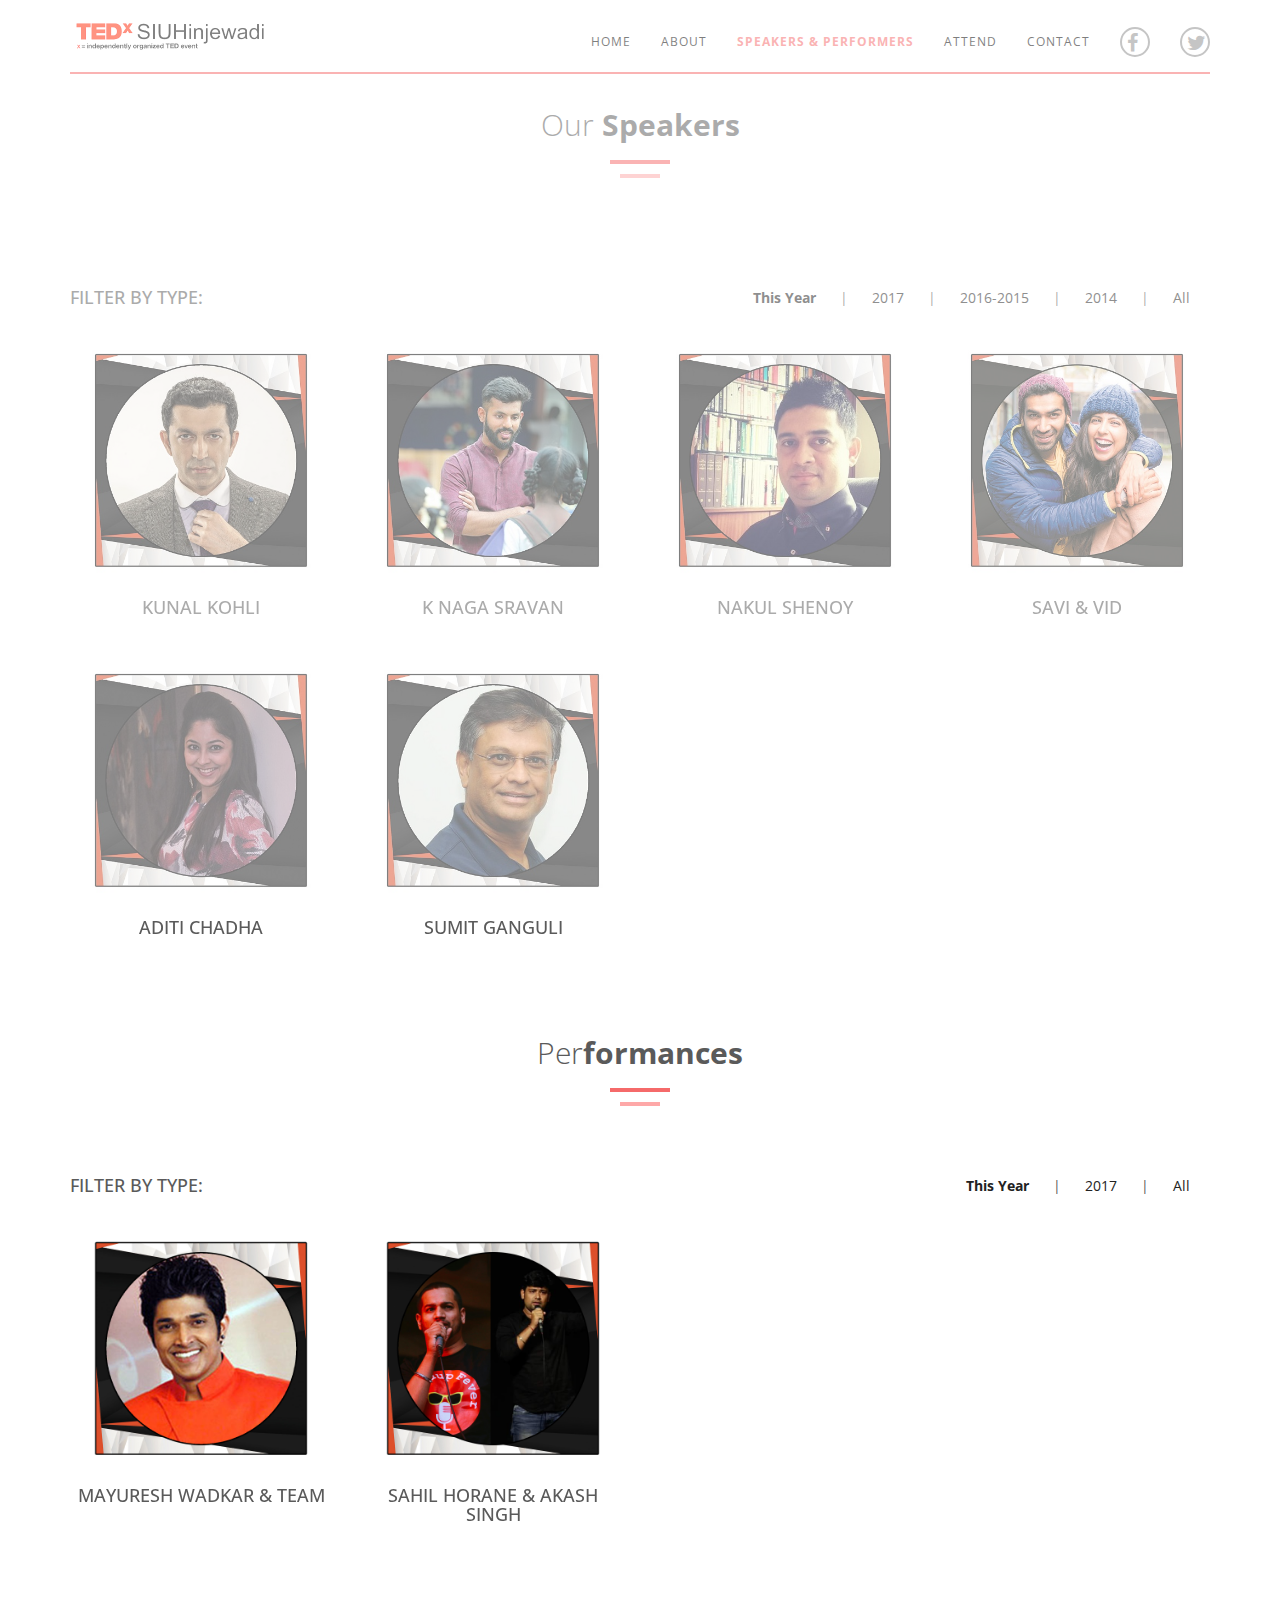
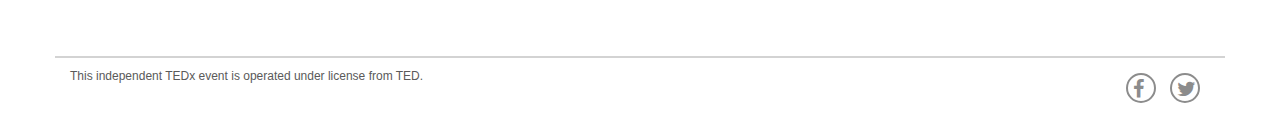
<file: speakers.html>
﻿<!DOCTYPE html>
<html lang="en">
  <head>
      <!-- Global site tag (gtag.js) - Google Analytics -->
      <script async src="https://www.googletagmanager.com/gtag/js?id=UA-111472323-1"></script>
      <script>
          window.dataLayer = window.dataLayer || [];
          function gtag() { dataLayer.push(arguments); }
          gtag('js', new Date());

          gtag('config', 'UA-111472323-1');
      </script>

    <!-- Basic Page Needs
    ================================================== -->
    <meta charset="utf-8">
    <!--[if IE]><meta http-equiv="x-ua-compatible" content="IE=9" /><![endif]-->
    <meta name="viewport" content="width=device-width, initial-scale=1">
      <title>TEDxSIUHinjewadi : Speakers & Performers</title>
    <meta name="description" content="SproutIT '17 is a congregation of events promoting this spirit of enterpreneurship amongst the student community and corporates.">
    <meta name="keywords" content="iTELF, SPROUT IT, SPROUTIT, ENTREPRENEURSHIP, VOXESCIT, ENTREPRENEUR, SCITPUNE, SCIT, SproutIT17SCIT, SproutIT '17">
    <meta name="author" content="WebnMediaCommitteeSCIT">
    <meta name="Language" content="English">
    <meta name="Copyright" content="SCIT">
    <meta name="Publisher" content="SCIT">
    <meta name="Distribution" content="Global">
    <meta name="Robots" content="INDEX,FOLLOW">
    <meta name="Zipcode" content="411057">
    <meta name="City" content="PUNE">
    <meta name="Country" content="India">
    <meta name="viewport" content="width=device-width, initial-scale=1.0, maximum-scale=1.0" />
    
    <!-- Favicons
    ================================================== -->
      <link rel="shortcut icon" href="images/favicon.png" type="image/x-icon">
    <link rel="apple-touch-icon" href="img/apple-touch-icon.png">
    <link rel="apple-touch-icon" sizes="72x72" href="img/apple-touch-icon-72x72.png">
    <link rel="apple-touch-icon" sizes="114x114" href="img/apple-touch-icon-114x114.png">
      <link href="https://fonts.googleapis.com/css?family=Shadows+Into+Light+Two" rel="stylesheet">

    <!-- Bootstrap -->
    <link rel="stylesheet" type="text/css"  href="css/bootstrap.css">
    <link rel="stylesheet" type="text/css" href="fonts/font-awesome/css/font-awesome.css">

    <!-- Slider
    ================================================== -->
    <link href="css/owl.carousel.css" rel="stylesheet" media="screen">
    <link href="css/owl.theme.css" rel="stylesheet" media="screen">

    <!-- Stylesheet
    ================================================== -->
    <link rel="stylesheet" type="text/css"  href="css/style.css">
    <link rel="stylesheet" type="text/css" href="css/responsive.css">

    <link href='http://fonts.googleapis.com/css?family=Lato:100,300,400,700,900,100italic,300italic,400italic,700italic,900italic' rel='stylesheet' type='text/css'>
    <link href='http://fonts.googleapis.com/css?family=Open+Sans:300italic,400italic,600italic,700italic,800italic,700,300,600,800,400' rel='stylesheet' type='text/css'>

    <script type="text/javascript" src="js/modernizr.custom.js"></script>

    <!-- HTML5 shim and Respond.js for IE8 support of HTML5 elements and media queries -->
    <!-- WARNING: Respond.js doesn't work if you view the page via file:// -->
    <!--[if lt IE 9]>
      <script src="https://oss.maxcdn.com/html5shiv/3.7.2/html5shiv.min.js"></script>
      <script src="https://oss.maxcdn.com/respond/1.4.2/respond.min.js"></script>
    <![endif]-->
  </head>
<body>
    <!-- Preloader -->
    <div id="preloader">
        <div id="loading-animation">&nbsp;</div>
    </div>
    <!-- /Preloader -->

    <!-- Navigation
    ==========================================-->
    <nav id="tf-menu" class="navbar navbar-default navbar-fixed-top">
        <div class="container">
            <!-- Brand and toggle get grouped for better mobile display -->
            <div class="navbar-header">
                <button type="button" class="navbar-toggle collapsed" data-toggle="collapse" data-target="#bs-example-navbar-collapse-1">
                    <span class="sr-only">Toggle navigation</span>
                    <span class="icon-bar"></span>
                    <span class="icon-bar"></span>
                    <span class="icon-bar"></span>
                </button>
                <!--<a class="navbar-brand" href="index.html">Spirit8</a>-->
                <a class="navbar-brand" href="index.html"><img src="img/logo.png" class="img-responsive image-resize" height="100" width="200" /></a>

            </div>

            <!-- Collect the nav links, forms, and other content for toggling -->
            <div class="collapse navbar-collapse" id="bs-example-navbar-collapse-1">
                <ul class="nav navbar-nav navbar-right" style="margin-top: 17px;">
                    <li><a href="index.html" class="page-scroll">Home</a></li>
                    <li><a href="index.html#tf-about" class="page-scroll">About</a></li>
                    <li><a href="#tf-works" class="page-scroll">Speakers & Performers</a></li>
                    <li><a href="index.html#tf-testimonials" class="page-scroll">Attend</a></li>
                    <li><a href="index.html#tf-contact" class="page-scroll">Contact</a></li>
                    <!--<li><a href="index.html#tf-clients" class="page-scroll">Sponsors</a></li>-->
                    <!--<li><a href="#tf-team" class="page-scroll">Team</a></li>-->
                    <!--<li><a href="#tf-services" class="page-scroll">Services</a></li>-->

                    <li><a href="https://www.facebook.com/TEDxSIUHinjewadi" target="_blank"><i class="fa fa-facebook"></i></a></li>
                    <!--<li><a href="#"><i class="fa fa-dribbble"></i></a></li>-->
                    <!--<li><a href="#"><i class="fa fa-google-plus"></i></a></li>-->
                    <li><a href="https://twitter.com/dx_siu" target="_blank"><i class="fa fa-twitter"></i></a></li>
                    <li><!--<img src="img/SCIT_resized.png" class="img-responsive" />--></li>
                </ul>

            </div>
            <!-- /.navbar-collapse -->
        </div><!-- /.container-fluid -->
    </nav>

    <!-- Home Page
    ==========================================-->
    <!--<div id="tf-home" class="text-center img-responsive">

    </div>-->
    <!-- About Us Page
    ==========================================-->
    <!--<div id="tf-about">

    </div>-->
    <!-- Team Page
    ==========================================-->
    <!--<div id="tf-team" class="text-center">

    </div>-->
    <!-- Services Section
    ==========================================-->
    <!--<div id="tf-services" class="text-center">

    </div>-->
    <!-- Clients Section
    ==========================================-->
    <!--<div id="tf-clients" class="text-center">

    </div>-->
    <!-- Portfolio Section
    ==========================================-->
    <div id="tf-works">
        <div class="container">
            <!-- Container -->
            <div class="section-title text-center center">
                <h2>Our <strong>Speakers</strong></h2>
                <div class="line">
                    <hr>
                </div>
                <div class="clearfix"></div>
                <!--<small><em>Lorem Ipsum comes from sections 1.10.32 and 1.10.33 of "de Finibus Bonorum et Malorum" (The Extremes of Good and Evil) by Cicero, written in 45 BC. This book is a treatise on the theory of ethics, very popular during the Renaissance. The first line of Lorem Ipsum, "Lorem ipsum dolor sit amet..", comes from a line in section 1.10.32.</em></small>-->
            </div>
            <div class="space"></div>

            <div class="categories">

                <ul class="cat">
                    <li class="pull-left"><h4>Filter by Type:</h4></li>
                    <li class="pull-right">
                        <ol class="type">                            
                            <li><a href="#" data-filter=".2018" class="active">This Year</a></li>
                            <li><a href="#" data-filter=".2017">2017</a></li>
                            <li><a href="#" data-filter=".2015">2016-2015</a></li>
                            <li><a href="#" data-filter=".2014">2014</a></li>
                            <li><a href="#" data-filter="*">All</a></li>
                            <!--<li><a href="#" data-filter=".Offline">Offline</a></li>-->
                        </ol>
                    </li>
                </ul>
                <div class="clearfix"></div>
            </div>

            <div id="lightbox" class="row">

                <div class="col-sm-6 col-md-3 col-lg-3 branding Offline 2018">
                    <div class="portfolio-item">
                        <div class="hover-bg">
                            <div class="hover-text">

                                <small>
                                    Indian film director,<br />producer and writer
                                    <br>Director of Hum Tum (2004)<br />and Fanaa (2006) and owns<br />Kunal Kohli Productions
                                </small>
                                <!--<div class="clearfix"></div>
                                <i class="fa fa-plus"></i>-->
                            </div>
                            <a href="#">

                                <img src="images/speakers/Kunal-Kohli.jpg" class="img-responsive" alt="...">
                            </a>
                        </div>
                        <div class="hover-text">
                            <h4>Kunal Kohli</h4>

                            <!--<div class="clearfix"></div>
                            <i class="fa fa-plus"></i>-->
                        </div>
                    </div>
                </div>

                <div class="col-sm-6 col-md-3 col-lg-3 photography app Online 2018">
                    <div class="portfolio-item">
                        <div class="hover-bg">
                            <div class="hover-text">

                                <small>
                                    Assistant Vice President -<br />SatSure Limited.<br>Winner of REX Karmaveer<br />Global Fellowship 2015-16<br />award. SatSure Limited has<br />won Top 3 award winners of<br />Global AP AgTech Summit 2017.
                                </small>
                                <!--<div class="clearfix"></div>
                                <i class="fa fa-plus"></i>-->
                            </div>
                            <a href="#">

                                <img src="images/speakers/k-naga.jpg" class="img-responsive" alt="...">
                            </a>
                        </div>
                        <div class="hover-text">
                            <h4>K Naga Sravan</h4>

                            <!--<div class="clearfix"></div>
                            <i class="fa fa-plus"></i>-->
                        </div>
                    </div>
                </div>

                <div class="col-sm-6 col-md-3 col-lg-3 branding Offline 2018">
                    <div class="portfolio-item">
                        <div class="hover-bg">
                            <div class="hover-text">

                                <small>
                                    Indian mentalist, mind reader<br />and psychic entertainer.
                                    <br>Represented Asia Pacific in<br />UN 2008, Hindi Film Actress,<br />Big Boss Season 5.
                                </small>
                                <!--<div class="clearfix"></div>
                                <i class="fa fa-plus"></i>-->
                            </div>
                            <a href="#">

                                <img src="images/speakers/nakul.jpg" class="img-responsive" alt="...">
                            </a>
                        </div>
                        <div class="hover-text">
                            <h4>Nakul Shenoy</h4>

                            <!--<div class="clearfix"></div>
                            <i class="fa fa-plus"></i>-->
                        </div>
                    </div>
                </div>

                <div class="col-sm-6 col-md-3 col-lg-3 branding Offline 2018">
                    <div class="portfolio-item">
                        <div class="hover-bg">
                            <div class="hover-text">

                                <small>
                                    Digital entrepreneurs and<br />social media influencers.
                                    <br>Have visited over 80 countries<br />in 6 continents together and<br />have been featured on TV<br />channels like Discovery<br />Channel, National Geographic,<br />BBC, and CNN.
                                </small>
                                <!--<div class="clearfix"></div>
                                <i class="fa fa-plus"></i>-->
                            </div>
                            <a href="#">

                                <img src="images/speakers/savi_vid.jpg" class="img-responsive" alt="...">
                            </a>
                        </div>
                        <div class="hover-text">
                            <h4>Savi & Vid</h4>

                            <!--<div class="clearfix"></div>
                            <i class="fa fa-plus"></i>-->
                        </div>
                    </div>
                </div>

                <div class="col-sm-6 col-md-3 col-lg-3 branding Offline 2018">
                    <div class="portfolio-item">
                        <div class="hover-bg">
                            <div class="hover-text">

                                <small>
                                    Founder and Chief Product Officer at DAZL, won seed awards from Vodafone and the Government of India, licensed as a US Certified Public Accountant.
                                </small>
                                <!--<div class="clearfix"></div>
                    <i class="fa fa-plus"></i>-->
                            </div>
                            <a href="#">

                                <img src="images/speakers/aditic.jpg" class="img-responsive" alt="...">
                            </a>
                        </div>
                        <div class="hover-text">
                            <h4>Aditi Chadha</h4>

                            <!--<div class="clearfix"></div>
                <i class="fa fa-plus"></i>-->
                        </div>
                    </div>
                </div>

                <div class="col-sm-6 col-md-3 col-lg-3 branding Offline 2018">
                    <div class="portfolio-item">
                        <div class="hover-bg">
                            <div class="hover-text">

                                <small>
                                    CEO and board member of GAVS- Global IT Consulting, Chartered Member of TiE New Jersey and Philadelphia and is actively involved in community services for underprivileged children.
                                </small>
                                <!--<div class="clearfix"></div>
                    <i class="fa fa-plus"></i>-->
                            </div>
                            <a href="#">

                                <img src="images/speakers/sumitg.jpg" class="img-responsive" alt="...">
                            </a>
                        </div>
                        <div class="hover-text">
                            <h4>Sumit Ganguli</h4>

                            <!--<div class="clearfix"></div>
                <i class="fa fa-plus"></i>-->
                        </div>
                    </div>
                </div>

                <div class="col-sm-6 col-md-3 col-lg-3 web Offline 2017">
                    <div class="portfolio-item">
                        <div class="hover-bg">
                            <div class="hover-text">

                                <small>
                                    Founder - SPERO E-Bike
                                    <br>India's First Crowd Funded Bike
                                </small>
                                <!--<div class="clearfix"></div>
                                <i class="fa fa-plus"></i>-->
                            </div>
                            <a href="#">

                                <img src="images/speakers/mani.jpg" class="img-responsive" alt="...">
                            </a>
                        </div>
                        <div class="hover-text">
                            <h4>Manikandan</h4>

                            <!--<div class="clearfix"></div>
                            <i class="fa fa-plus"></i>-->
                        </div>
                    </div>
                </div>

                <div class="col-sm-6 col-md-3 col-lg-3 app Offline 2017">
                    <div class="portfolio-item">
                        <div class="hover-bg">
                            <div class="hover-text">

                                <small>
                                    Founder-‘Nidhi Bhandari:Fine Couture Footwear'<br>Shoes showcased in runway of LAKME FASHION WEEK 2015
                                </small>
                                <!--<div class="clearfix"></div>
                                <i class="fa fa-plus"></i>-->
                            </div>
                            <a href="#">

                                <img src="images/speakers/nidhii.jpg" class="img-responsive" alt="...">
                            </a>
                        </div>
                        <div class="hover-text">
                            <h4>Nidhi Bhandari</h4>

                            <!--<div class="clearfix"></div>
                            <i class="fa fa-plus"></i>-->
                        </div>
                    </div>
                </div>

                <div class="col-sm-6 col-md-3 col-lg-3 photography web Offline 2017">
                    <div class="portfolio-item">
                        <div class="hover-bg">
                            <div class="hover-text">

                                <small>
                                    Transgender Activist
                                    <br>Represented Asia Pacific in UN 2008,
                                    <br>Hindi Film Actress, Big Boss Season 5
                                </small>
                                <!--<div class="clearfix"></div>
                                <i class="fa fa-plus"></i>-->
                            </div>
                            <a href="#">

                                <img src="images/speakers/laxmi.jpg" class="img-responsive" alt="...">
                            </a>
                        </div>
                        <div class="hover-text">
                            <h4>Laxmi Narayan Tripathi</h4>

                            <!--<div class="clearfix"></div>
                            <i class="fa fa-plus"></i>-->
                        </div>
                    </div>
                </div>

                <div class="col-sm-6 col-md-3 col-lg-3 web Offline 2017">
                    <div class="portfolio-item">
                        <div class="hover-bg">
                            <div class="hover-text">

                                <small>
                                    Blogger, Writer,MTV VJ,
                                    <br>Youtube Channel "The Maria Goretti Corner"
                                </small>
                                <!--<div class="clearfix"></div>
                                <i class="fa fa-plus"></i>-->
                            </div>
                            <a href="#">

                                <img src="images/speakers/maria.jpg" class="img-responsive" alt="...">
                            </a>
                        </div>
                        <div class="hover-text">
                            <h4>Maria Goretti</h4>

                            <!--<div class="clearfix"></div>
                            <i class="fa fa-plus"></i>-->
                        </div>
                    </div>
                </div>

                <div class="col-sm-6 col-md-3 col-lg-3 photography web Online 2017">
                    <div class="portfolio-item">
                        <div class="hover-bg">
                            <div class="hover-text">

                                <small>
                                    Arthkranti Team, Film Actor
                                    <br>Writer, Speaker and Metamorphosis Consultant
                                </small>
                                <!--<div class="clearfix"></div>
                                <i class="fa fa-plus"></i>-->
                            </div>
                            <a href="#">

                                <img src="images/speakers/deepak.jpg" class="img-responsive" alt="...">
                            </a>
                        </div>
                        <div class="hover-text">
                            <h4>Deepak Karanjikar</h4>

                            <!--<div class="clearfix"></div>
                            <i class="fa fa-plus"></i>-->
                        </div>
                    </div>
                </div>

                <div class="col-sm-6 col-md-3 col-lg-3 photography web Online 2017">
                    <div class="portfolio-item">
                        <div class="hover-bg">
                            <div class="hover-text">

                                <small>
                                    Founder of Orange County Foundation(OCF)<br> A Research & Development Firm of <br> Eco-Friendly Construction Practices in Urban Areas
                                </small>
                                <!--<div class="clearfix"></div>
                                <i class="fa fa-plus"></i>-->
                            </div>
                            <a href="#">

                                <img src="images/speakers/sandeep.JPG" class="img-responsive" alt="...">
                            </a>
                        </div>
                        <div class="hover-text">
                            <h4>Sandeep Sonigra</h4>

                            <!--<div class="clearfix"></div>
                            <i class="fa fa-plus"></i>-->
                        </div>
                    </div>
                </div>

                <div class="col-sm-6 col-md-3 col-lg-3 photography web Online 2017">
                    <div class="portfolio-item">
                        <div class="hover-bg">
                            <div class="hover-text">

                                <small>
                                    Founder of Erehwon <br> Recognised as India’s Innovation thought leader, as a part of National Planning Commission panel to recommend ‘India’s Innovation Strategy’<br> a Council member of the ‘Innovation for India’ Foundation <br> Co-chairperson of the FICCI Innovation Committee
                                </small>
                                <!--<div class="clearfix"></div>
                                <i class="fa fa-plus"></i>-->
                            </div>
                            <a href="#">

                                <img src="images/speakers/rajiv.jpg" class="img-responsive" alt="...">
                            </a>
                        </div>
                        <div class="hover-text">
                            <h4>Rajiv Narang</h4>

                            <!--<div class="clearfix"></div>
                            <i class="fa fa-plus"></i>-->
                        </div>
                    </div>
                </div>

                <div class="col-sm-6 col-md-3 col-lg-3 photography web Online 2017">
                    <div class="portfolio-item">
                        <div class="hover-bg">
                            <div class="hover-text">

                                <small>
                                    Internationally renowned celebrity Astrologer, <br>Vastu Consultant, Motivational Speaker,<br> Life Coach, Actor, Anchor & Author
                                </small>
                                <!--<div class="clearfix"></div>
                                <i class="fa fa-plus"></i>-->
                            </div>
                            <a href="#">

                                <img src="images/speakers/sundeep.jpg" class="img-responsive" alt="...">
                            </a>
                        </div>
                        <div class="hover-text">
                            <h4>Sundeep Kochar</h4>

                            <!--<div class="clearfix"></div>
                            <i class="fa fa-plus"></i>-->
                        </div>
                    </div>
                </div>

                <div class="col-sm-6 col-md-3 col-lg-3 photography web Offline 2015">
                    <div class="portfolio-item">
                        <div class="hover-bg">
                            <div class="hover-text">

                                <small>
                                    Founder & CEO of MouthShut.com
                                </small>
                                <!--<div class="clearfix"></div>
                                <i class="fa fa-plus"></i>-->
                            </div>
                            <a href="#">

                                <img src="images/speakers/Faisal.png" class="img-responsive" alt="...">
                            </a>
                        </div>
                        <div class="hover-text">
                            <h4>Faisal Farooqui</h4>

                            <!--<div class="clearfix"></div>
                            <i class="fa fa-plus"></i>-->
                        </div>
                    </div>
                </div>

                <div class="col-sm-6 col-md-3 col-lg-3 photography web Offline 2015">
                    <div class="portfolio-item">
                        <div class="hover-bg">
                            <div class="hover-text">

                                <small>
                                    Assistant Professor of Mechanical Engineering of Graphic Era University, Dehradun
                                </small>
                                <!--<div class="clearfix"></div>
                    <i class="fa fa-plus"></i>-->
                            </div>
                            <a href="#">

                                <img src="images/speakers/arvind.png" class="img-responsive" alt="...">
                            </a>
                        </div>
                        <div class="hover-text">
                            <h4>ARVIND MISHRA</h4>

                            <!--<div class="clearfix"></div>
                <i class="fa fa-plus"></i>-->
                        </div>
                    </div>
                </div>

                <div class="col-sm-6 col-md-3 col-lg-3 photography web Offline 2015">
                    <div class="portfolio-item">
                        <div class="hover-bg">
                            <div class="hover-text">

                                <small>
                                    A world renowned Sculptor and Contemporary Art Conservator
                                </small>
                                <!--<div class="clearfix"></div>
                    <i class="fa fa-plus"></i>-->
                            </div>
                            <a href="#">

                                <img src="images/speakers/Joey.jpg" class="img-responsive" alt="...">
                            </a>
                        </div>
                        <div class="hover-text">
                            <h4>JOEY FOSTER ELLIS</h4>

                            <!--<div class="clearfix"></div>
                <i class="fa fa-plus"></i>-->
                        </div>
                    </div>
                </div>

                <div class="col-sm-6 col-md-3 col-lg-3 photography web Offline 2015">
                    <div class="portfolio-item">
                        <div class="hover-bg">
                            <div class="hover-text">

                                <small>
                                    Ex-officer - Indian Navy | Social worker | Magician | Clown. Famously known as Pintoo the clown magician
                                </small>
                                <!--<div class="clearfix"></div>
                    <i class="fa fa-plus"></i>-->
                            </div>
                            <a href="#">

                                <img src="images/speakers/Pravin.jpg" class="img-responsive" alt="...">
                            </a>
                        </div>
                        <div class="hover-text">
                            <h4>PRAVIN TULPULE</h4>

                            <!--<div class="clearfix"></div>
                <i class="fa fa-plus"></i>-->
                        </div>
                    </div>
                </div>

                <div class="col-sm-6 col-md-3 col-lg-3 photography web Offline 2015">
                    <div class="portfolio-item">
                        <div class="hover-bg">
                            <div class="hover-text">

                                <small>
                                    Founder of Tickling Tummy | Digital Marketer | Former IT Engineer | Foodie. Nominated for FBAI 2015 & 2014. Winner of 'LIEBSTER AWARD' for food blogging
                                </small>
                                <!--<div class="clearfix"></div>
                    <i class="fa fa-plus"></i>-->
                            </div>
                            <a href="#">

                                <img src="images/speakers/nita.jpg" class="img-responsive" alt="...">
                            </a>
                        </div>
                        <div class="hover-text">
                            <h4>NITA MEHTA</h4>

                            <!--<div class="clearfix"></div>
                <i class="fa fa-plus"></i>-->
                        </div>
                    </div>
                </div>

                <div class="col-sm-6 col-md-3 col-lg-3 photography web Offline 2015">
                    <div class="portfolio-item">
                        <div class="hover-bg">
                            <div class="hover-text">

                                <small>
                                    Managing Director of Sea Buidtech Pvt Ltd | Co-Founder of Predictaa | Actively involved in Business Development, Business Analysis and Strategic Development
                                </small>
                                <!--<div class="clearfix"></div>
                    <i class="fa fa-plus"></i>-->
                            </div>
                            <a href="#">

                                <img src="images/speakers/Mizan.jpg" class="img-responsive" alt="...">
                            </a>
                        </div>
                        <div class="hover-text">
                            <h4>MIZAN AHMED</h4>

                            <!--<div class="clearfix"></div>
                <i class="fa fa-plus"></i>-->
                        </div>
                    </div>
                </div>

                <div class="col-sm-6 col-md-3 col-lg-3 photography web Offline 2015">
                    <div class="portfolio-item">
                        <div class="hover-bg">
                            <div class="hover-text">

                                <small>
                                    Visually challenged IT software developer | SSC Merit Lister | Featured in Aamir Khan's show Satyamev Jayate
                                </small>
                                <!--<div class="clearfix"></div>
                    <i class="fa fa-plus"></i>-->
                            </div>
                            <a href="#">

                                <img src="images/speakers/krishnakant.jpg" class="img-responsive" alt="...">
                            </a>
                        </div>
                        <div class="hover-text">
                            <h4>KRISHNAKANT MANE</h4>

                            <!--<div class="clearfix"></div>
                <i class="fa fa-plus"></i>-->
                        </div>
                    </div>
                </div>

                <div class="col-sm-6 col-md-3 col-lg-3 photography web Offline 2015">
                    <div class="portfolio-item">
                        <div class="hover-bg">
                            <div class="hover-text">

                                <small>
                                    Assistant Manager in Citrics
                                </small>
                                <!--<div class="clearfix"></div>
                    <i class="fa fa-plus"></i>-->
                            </div>
                            <a href="#">

                                <img src="images/speakers/maheep.jpg" class="img-responsive" alt="...">
                            </a>
                        </div>
                        <div class="hover-text">
                            <h4>MAHEEP SINGH</h4>

                            <!--<div class="clearfix"></div>
                <i class="fa fa-plus"></i>-->
                        </div>
                    </div>
                </div>

                <div class="col-sm-6 col-md-3 col-lg-3 photography web Offline 2014">
                    <div class="portfolio-item">
                        <div class="hover-bg">
                            <div class="hover-text">

                                <small>
                                    Chief Technical Head at Cybersecure Technologies
                                </small>
                                <!--<div class="clearfix"></div>
                    <i class="fa fa-plus"></i>-->
                            </div>
                            <a href="#">

                                <img src="images/speakers/sangeet.jpg" class="img-responsive" alt="...">
                            </a>
                        </div>
                        <div class="hover-text">
                            <h4>SANGEET CHOPRA</h4>

                            <!--<div class="clearfix"></div>
                <i class="fa fa-plus"></i>-->
                        </div>
                    </div>
                </div>

                <div class="col-sm-6 col-md-3 col-lg-3 photography web Offline 2014">
                    <div class="portfolio-item">
                        <div class="hover-bg">
                            <div class="hover-text">

                                <small>
                                    Co-Founder and CEO of CoCubes.com
                                </small>
                                <!--<div class="clearfix"></div>
                    <i class="fa fa-plus"></i>-->
                            </div>
                            <a href="#">

                                <img src="images/speakers/harpreet.jpg" class="img-responsive" alt="...">
                            </a>
                        </div>
                        <div class="hover-text">
                            <h4>HARPREET SINGH GROVER</h4>

                            <!--<div class="clearfix"></div>
                <i class="fa fa-plus"></i>-->
                        </div>
                    </div>
                </div>

                <div class="col-sm-6 col-md-3 col-lg-3 photography web Offline 2014">
                    <div class="portfolio-item">
                        <div class="hover-bg">
                            <div class="hover-text">

                                <small>
                                    Founder of Social Startup-Protoprint Solution
                                </small>
                                <!--<div class="clearfix"></div>
                    <i class="fa fa-plus"></i>-->
                            </div>
                            <a href="#">

                                <img src="images/speakers/siddhant.jpg" class="img-responsive" alt="...">
                            </a>
                        </div>
                        <div class="hover-text">
                            <h4>SIDDHANT PAI</h4>

                            <!--<div class="clearfix"></div>
                <i class="fa fa-plus"></i>-->
                        </div>
                    </div>
                </div>

                <div class="col-sm-6 col-md-3 col-lg-3 photography web Offline 2014">
                    <div class="portfolio-item">
                        <div class="hover-bg">
                            <div class="hover-text">

                                <small>
                                    Founder & CEO of Helios Eco Vidyut Pvt. Ltd.
                                </small>
                                <!--<div class="clearfix"></div>
                    <i class="fa fa-plus"></i>-->
                            </div>
                            <a href="#">

                                <img src="images/speakers/ravi.jpg" class="img-responsive" alt="...">
                            </a>
                        </div>
                        <div class="hover-text">
                            <h4>RAVI THEJA MUTHU</h4>

                            <!--<div class="clearfix"></div>
                <i class="fa fa-plus"></i>-->
                        </div>
                    </div>
                </div>

                <div class="col-sm-6 col-md-3 col-lg-3 photography web Offline 2014">
                    <div class="portfolio-item">
                        <div class="hover-bg">
                            <div class="hover-text">

                                <small>
                                    Director - Corporate Affairs,Policy,Philantropy Bristol-Myers Squibb, India
                                </small>
                                <!--<div class="clearfix"></div>
                    <i class="fa fa-plus"></i>-->
                            </div>
                            <a href="#">

                                <img src="images/speakers/kanchana.jpg" class="img-responsive" alt="...">
                            </a>
                        </div>
                        <div class="hover-text">
                            <h4>KANCHANA TK</h4>

                            <!--<div class="clearfix"></div>
                <i class="fa fa-plus"></i>-->
                        </div>
                    </div>
                </div>

                <div class="col-sm-6 col-md-3 col-lg-3 photography web Offline 2014">
                    <div class="portfolio-item">
                        <div class="hover-bg">
                            <div class="hover-text">

                                <small>
                                    Founder & editor-in-chief, Cobrapost.com. Co-founder, Tehelka.com
                                </small>
                                <!--<div class="clearfix"></div>
                    <i class="fa fa-plus"></i>-->
                            </div>
                            <a href="#">

                                <img src="images/speakers/anirudh.jpg" class="img-responsive" alt="...">
                            </a>
                        </div>
                        <div class="hover-text">
                            <h4>ANIRUDDHA BAHAL</h4>

                            <!--<div class="clearfix"></div>
                <i class="fa fa-plus"></i>-->
                        </div>
                    </div>
                </div>

                <div class="col-sm-6 col-md-3 col-lg-3 photography web Offline 2014">
                    <div class="portfolio-item">
                        <div class="hover-bg">
                            <div class="hover-text">

                                <small>
                                    Founder, The Tossed Salad. Co-founder, Quintos
                                </small>
                                <!--<div class="clearfix"></div>
                    <i class="fa fa-plus"></i>-->
                            </div>
                            <a href="#">

                                <img src="images/speakers/sahil.jpg" class="img-responsive" alt="...">
                            </a>
                        </div>
                        <div class="hover-text">
                            <h4>SAHIL KHAN</h4>

                            <!--<div class="clearfix"></div>
                <i class="fa fa-plus"></i>-->
                        </div>
                    </div>
                </div>

                <div class="col-sm-6 col-md-3 col-lg-3 photography web Offline 2014">
                    <div class="portfolio-item">
                        <div class="hover-bg">
                            <div class="hover-text">

                                <small>
                                    Co-founder & COO, Wishberry.in
                                </small>
                                <!--<div class="clearfix"></div>
                    <i class="fa fa-plus"></i>-->
                            </div>
                            <a href="#">

                                <img src="images/speakers/anshulika.jpg" class="img-responsive" alt="...">
                            </a>
                        </div>
                        <div class="hover-text">
                            <h4>ANSHULIKA DUBEY</h4>

                            <!--<div class="clearfix"></div>
                <i class="fa fa-plus"></i>-->
                        </div>
                    </div>
                </div>

                <div class="col-sm-6 col-md-3 col-lg-3 photography web Offline 2014">
                    <div class="portfolio-item">
                        <div class="hover-bg">
                            <div class="hover-text">

                                <small>
                                    Co-Designer, YES!+ series of courses, Art of Living
                                </small>
                                <!--<div class="clearfix"></div>
                    <i class="fa fa-plus"></i>-->
                            </div>
                            <a href="#">

                                <img src="images/speakers/bawa.jpg" class="img-responsive" alt="...">
                            </a>
                        </div>
                        <div class="hover-text">
                            <h4>KHURSHED BATLIWALA(BAWA)</h4>

                            <!--<div class="clearfix"></div>
                <i class="fa fa-plus"></i>-->
                        </div>
                    </div>
                </div>

            </div>
        </div>
    </div>


    <!--Performances-->

    <div id="tf-works" style="margin-top:-120px;">
        <div class="container">
            <!-- Container -->
            <div class="section-title text-center center">
                <h2>Per<strong>formances</strong></h2>
                <div class="line">
                    <hr>
                </div>
                <div class="clearfix"></div>
                <!--<small><em>Lorem Ipsum comes from sections 1.10.32 and 1.10.33 of "de Finibus Bonorum et Malorum" (The Extremes of Good and Evil) by Cicero, written in 45 BC. This book is a treatise on the theory of ethics, very popular during the Renaissance. The first line of Lorem Ipsum, "Lorem ipsum dolor sit amet..", comes from a line in section 1.10.32.</em></small>-->
            </div>
            <!--<div class="space"></div>-->

            <div class="categories">

                <ul class="catp">
                    <li class="pull-left"><h4>Filter by Type:</h4></li>
                    <li class="pull-right">
                        <ol class="type">
                            
                            <li><a href="#" class="active" data-filter=".2018p">This Year</a></li>
                            <li><a href="#" data-filter=".2017p">2017</a></li>
                            <li><a href="#" data-filter="*">All</a></li>
                            <!--<li><a href="#" data-filter=".2015p">2015</a></li>-->
                            <!--<li><a href="#" data-filter=".2014p">2014</a></li>-->
                            <!--<li><a href="#" data-filter=".Offline">Offline</a></li>-->
                        </ol>
                    </li>
                </ul>
                <div class="clearfix"></div>
            </div>

            <div id="lightboxp" class="row">

                <div class="col-sm-6 col-md-3 col-lg-3 branding Offline 2018p">
                    <div class="portfolio-item">
                        <div class="hover-bg">
                            <div class="hover-text">

                                <small>
                                    Group Performance
                                </small>
                                <!--<div class="clearfix"></div>
                    <i class="fa fa-plus"></i>-->
                            </div>
                            <a href="#">

                                <img src="images/mayuresh.jpg" class="img-responsive" alt="...">
                            </a>
                        </div>
                        <div class="hover-text">
                            <h4>Mayuresh Wadkar & Team</h4>

                            <!--<div class="clearfix"></div>
                <i class="fa fa-plus"></i>-->
                        </div>
                    </div>
                </div>

                <div class="col-sm-6 col-md-3 col-lg-3 branding Offline 2018p">
                    <div class="portfolio-item">
                        <div class="hover-bg">
                            <div class="hover-text">

                                <small>
                                    Stand Up Comedians
                                </small>
                                <!--<div class="clearfix"></div>
                    <i class="fa fa-plus"></i>-->
                            </div>
                            <a href="#">

                                <img src="images/sahil_akash.jpg" class="img-responsive" alt="...">
                            </a>
                        </div>
                        <div class="hover-text">
                            <h4>Sahil Horane & Akash Singh</h4>

                            <!--<div class="clearfix"></div>
                <i class="fa fa-plus"></i>-->
                        </div>
                    </div>
                </div>

                <div class="col-sm-6 col-md-3 col-lg-3 branding Offline 2017p">
                    <div class="portfolio-item">
                        <div class="hover-bg">
                            <div class="hover-text">

                                <small>
                                    Kathakali Performance
                                </small>
                                <!--<div class="clearfix"></div>
                                <i class="fa fa-plus"></i>-->
                            </div>
                            <a href="#">

                                <img src="images/chippy.jpg" class="img-responsive" alt="...">
                            </a>
                        </div>
                        <div class="hover-text">
                            <h4>Chippy Padmakumar & Team</h4>

                            <!--<div class="clearfix"></div>
                            <i class="fa fa-plus"></i>-->
                        </div>
                    </div>
                </div>

                <div class="col-sm-6 col-md-3 col-lg-3 branding Offline 2017p">
                    <div class="portfolio-item">
                        <div class="hover-bg">
                            <div class="hover-text">

                                <small>
                                    Rock Performance
                                </small>
                                <!--<div class="clearfix"></div>
                    <i class="fa fa-plus"></i>-->
                            </div>
                            <a href="#">

                                <img src="images/MH43.jpg" class="img-responsive" alt="...">
                            </a>
                        </div>
                        <div class="hover-text">
                            <h4>Mh43India BAND</h4>

                            <!--<div class="clearfix"></div>
                <i class="fa fa-plus"></i>-->
                        </div>
                    </div>
                </div>

                <div class="col-sm-6 col-md-3 col-lg-3 branding Offline 2017p">
                    <div class="portfolio-item">
                        <div class="hover-bg">
                            <div class="hover-text">

                                <small>
                                    Magician, Mentalist<br>MInd Reader, Illusionist,Entertainer
                                </small>
                                <!--<div class="clearfix"></div>
                    <i class="fa fa-plus"></i>-->
                            </div>
                            <a href="#">

                                <img src="images/kunal.jpg" class="img-responsive" alt="...">
                            </a>
                        </div>
                        <div class="hover-text">
                            <h4>Kunal Newar</h4>

                            <!--<div class="clearfix"></div>
                <i class="fa fa-plus"></i>-->
                        </div>
                    </div>
                </div>

                <div class="col-sm-6 col-md-3 col-lg-3 branding Offline 2017p">
                    <div class="portfolio-item">
                        <div class="hover-bg">
                            <div class="hover-text">

                                <small>
                                    Graffiti Performance
                                </small>
                                <!--<div class="clearfix"></div>
                    <i class="fa fa-plus"></i>-->
                            </div>
                            <a href="#">

                                <img src="images/wb.jpg" class="img-responsive" alt="...">
                            </a>
                        </div>
                        <div class="hover-text">
                            <h4>WICKED BROZ</h4>

                            <!--<div class="clearfix"></div>
                <i class="fa fa-plus"></i>-->
                        </div>
                    </div>
                </div>

                
                </div>
            </div>
        </div>

                <!-- Testimonials Section
                ==========================================-->
                <!--<div id="tf-testimonials">
                    
                </div>-->

                <!-- Contact Section
                ==========================================-->
                <!--<div id="tf-contact" class="text-center">
                    <div class="container">

                        <div class="row">
                            <div class="col-md-8 col-md-offset-2">

                                <div class="section-title center">
                                    <h2>Feel free to <strong>contact us</strong></h2>
                                    <div class="line">
                                        <hr>
                                    </div>
                                    <div class="clearfix"></div>
                                    <small><em>Lorem Ipsum comes from sections 1.10.32 and 1.10.33 of "de Finibus Bonorum et Malorum" (The Extremes of Good and Evil) by Cicero, written in 45 BC. This book is a treatise on the theory of ethics, very popular during the Renaissance. The first line of Lorem Ipsum, "Lorem ipsum dolor sit amet..", comes from a line in section 1.10.32.</em></small>
                                </div>

                                <form>
                                    <div class="row">
                                        <div class="col-md-6">
                                            <div class="form-group">
                                                <label for="exampleInputEmail1">Email address</label>
                                                <input type="email" class="form-control" id="exampleInputEmail1" placeholder="Enter email">
                                            </div>
                                        </div>
                                        <div class="col-md-6">
                                            <div class="form-group">
                                                <label for="exampleInputPassword1">Password</label>
                                                <input type="password" class="form-control" id="exampleInputPassword1" placeholder="Password">
                                            </div>
                                        </div>
                                    </div>
                                    <div class="form-group">
                                        <label for="exampleInputEmail1">Message</label>
                                        <textarea class="form-control" rows="3"></textarea>
                                    </div>

                                    <button type="submit" class="btn tf-btn btn-default">Submit</button>
                                </form>

                            </div>
                        </div>

                    </div>
                </div>-->

                <!--<div id="tf-contact" class="container relative">

                    

                </div>-->

                <nav id="footer">
                    <div class="container">
                        <div class="pull-left fnav">
                            <p>

                                This independent TEDx event is operated under license from TED.
                                
                            </p>
                        </div>
                        <div class="pull-right fnav">
                            <ul class="footer-social">
                                <li><a href="https://www.facebook.com/TEDxSIUHinjewadi" target="_blank"><i class="fa fa-facebook"></i></a></li>
                                <!--<li><a href="#"><i class="fa fa-dribbble"></i></a></li>-->
                                <!--<li><a href="#"><i class="fa fa-google-plus"></i></a></li>-->
                                <li><a href="https://twitter.com/dx_siu" target="_blank"><i class="fa fa-twitter"></i></a></li>
                            </ul>
                        </div>
                    </div>
                </nav>


                <!-- jQuery (necessary for Bootstrap's JavaScript plugins) -->
                <script src="https://ajax.googleapis.com/ajax/libs/jquery/1.11.1/jquery.min.js"></script>
                <script type="text/javascript" src="js/jquery.1.11.1.js"></script>
                <!-- Include all compiled plugins (below), or include individual files as needed -->
                <script type="text/javascript" src="js/bootstrap.js"></script>
                <script type="text/javascript" src="js/SmoothScroll.js"></script>
                <script type="text/javascript" src="js/jquery.isotope.js"></script>

                <script src="js/owl.carousel.js"></script>

                <!-- Javascripts
                ================================================== -->
                <script type="text/javascript" src="js/main.js"></script>
                <script type="text/javascript" src="js/jquery.countdown.js"></script>

                <script type="text/javascript">
                    $(function () {
                        var endDate = "January 7, 2018 23:59:00";
                        $('.countdown.styled').countdown({
                            date: endDate,
                            render: function (data) {
                                $(this.el).html("<div>" + this.leadingZeros(data.days, 2) + " <span>days</span></div><div>" + this.leadingZeros(data.hours, 2) + " <span>hours</span></div><div>" + this.leadingZeros(data.min, 2) + " <span>min</span></div><div>" + this.leadingZeros(data.sec, 2) + " <span>sec</span></div>");
                            }
                        });
                    });
                </script>


</body>
</html>
</file>
<file: css/style.css>
/*@import url(http://fonts.googleapis.com/css?family=Lato:100,300,400,700,900,100italic,300italic,400italic,700italic,900italic);*/
/*@import url('https://fonts.googleapis.com/css?family=Ubuntu');*/
/*@import url('https://fonts.googleapis.com/css?family=Cuprum');*/
/*@import url(http://fonts.googleapis.com/css?family=Open+Sans:300italic,400italic,600italic,700italic,800italic,700,300,600,800,400);*/

body, html {
    font-family: 'Open Sans', sans-serif;
    /*font-family: 'Ubuntu', sans-serif !important;*/
    /*font-family: 'Cuprum', sans-serif;*/
    text-rendering: optimizeLegibility !important;
    -webkit-font-smoothing: antialiased !important;
    color: #5a5a5a;
}

h1{
	text-transform: uppercase;
}
h1 strong{
	font-weight: 900;
}
h2{
	/*text-transform: uppercase;*/
	line-height: 20px;
	margin:  0;
}
h3{
font-size: 18px;
font-weight: 900;
}
h4{
	text-transform: uppercase;
}
h5{
	text-transform: uppercase;
	font-weight: 700;
	line-height: 20px;
}
p {
    /*font-family: 'Open Sans', sans-serif;*/
    /*font-family: 'Ubuntu', sans-serif !important;*/
    font-family: 'Cuprum', sans-serif;
}
    p.intro {
        font-size: 16px;
        margin: 12px 0 0;
        line-height: 24px;
        /*font-family: 'Open Sans', sans-serif;*/
        /*font-family: 'Ubuntu', sans-serif !important;*/
        font-family: 'Cuprum', sans-serif;
        text-align:justify;
    }
a {
    color: #f56a6a;
}
    a:hover,
    a:focus {
        text-decoration: none;
        color: #f56a6a;
    }

.section-title hr {
    border-color: #f56a6a;
    border-width: 4px;
    width: 60px;
    float: left;
    clear: both;
}
.clearfix:after {
     visibility: hidden;
     display: block;
     font-size: 0;
     content: " ";
     clear: both;
     height: 0;
     }
.clearfix { display: inline-block; }
* html .clearfix { height: 1%; }
.clearfix { display: block; }
ul, ol{
	padding: 0;
	webkit-padding: 0;
	moz-padding: 0;
}
/* Navigation */
#tf-menu {
	/*padding: 20px;*/
	transition: all 0.8s;
}
#tf-menu.navbar-default {
	/*background-color: rgba(248, 248, 248, 0);*/
    background-color:#fff;
	border-color: rgba(231, 231, 231, 0);
}
#tf-menu a.navbar-brand {
text-transform: uppercase;
font-size: 22px;
color: #fff;
font-weight: 900;
}

#tf-menu.navbar-default .navbar-nav > li > a {
	text-transform: uppercase;
	color: #000;
	font-size: 12px;
	letter-spacing: 1px;
}
.on {
	background-color: #fff !important;
	padding: 0 !important;
}
.navbar-default .navbar-nav > .active > a,
.navbar-default .navbar-nav > .active > a:hover,
.navbar-default .navbar-nav > .active > a:focus {
    color: #f56a6a !important;
    background-color: transparent;
    font-weight: 700;
}

.navbar-toggle {
	border-radius: 0;
	}
.navbar-default .navbar-toggle:hover, 
.navbar-default .navbar-toggle:focus {
	background-color: transparent;
	border-color: grey;
	}
.navbar-default .navbar-toggle:hover>.icon-bar {
	background-color: #FFF;
	}

.navbar-default .navbar-toggle .icon-bar {
    background-color:grey !important;   
}
/* Home Style */
#tf-home {
    /*background: url(../img/image-bg.jpg);*/
    background-size: cover;
    background-position: center;
    background-attachment: fixed;
    background-repeat: no-repeat;
    /*color: #cfcfcf;*/
}

#tf-home .overlay{
	/*background: -moz-linear-gradient(top,  rgba(0,0,0,0.8) 0%, rgba(0,0,0,0.73) 17%, rgba(0,0,0,0.66) 35%, rgba(0,0,0,0.55) 62%, rgba(0,0,0,0.4) 100%);*/ /* FF3.6+ */
	/*background: -webkit-gradient(linear, left top, left bottom, color-stop(0%,rgba(0,0,0,0.8)), color-stop(17%,rgba(0,0,0,0.73)), color-stop(35%,rgba(0,0,0,0.66)), color-stop(62%,rgba(0,0,0,0.55)), color-stop(100%,rgba(0,0,0,0.4)));*/ /* Chrome,Safari4+ */
	/*background: -webkit-linear-gradient(top,  rgba(0,0,0,0.8) 0%,rgba(0,0,0,0.73) 17%,rgba(0,0,0,0.66) 35%,rgba(0,0,0,0.55) 62%,rgba(0,0,0,0.4) 100%);*/ /* Chrome10+,Safari5.1+ */
	/*background: -o-linear-gradient(top,  rgba(0,0,0,0.8) 0%,rgba(0,0,0,0.73) 17%,rgba(0,0,0,0.66) 35%,rgba(0,0,0,0.55) 62%,rgba(0,0,0,0.4) 100%);*/ /* Opera 11.10+ */
	/*background: -ms-linear-gradient(top,  rgba(0,0,0,0.8) 0%,rgba(0,0,0,0.73) 17%,rgba(0,0,0,0.66) 35%,rgba(0,0,0,0.55) 62%,rgba(0,0,0,0.4) 100%);*/ /* IE10+ */
	/*background: linear-gradient(to bottom,  rgba(0,0,0,0.8) 0%,rgba(0,0,0,0.73) 17%,rgba(0,0,0,0.66) 35%,rgba(0,0,0,0.55) 62%,rgba(0,0,0,0.4) 100%);*/ /* W3C */
	/*filter: progid:DXImageTransform.Microsoft.gradient( startColorstr='#cc000000', endColorstr='#66000000',GradientType=0 );*/ /* IE6-9 */
	height: 750px;
	background-attachment: fixed;
}
#tf-home p.lead{
	color: #e3e3e3;
}

.content{
	position: relative;
	padding: 10% 0 0;
}

.color{
	color: #fcac45;
}

a.fa.fa-angle-down {
    padding: 10px 15px;
    color: #b4b4b4;
    border: 2px solid #b4b4b4;
    border-radius: 50%;
    font-size: 24px;
    margin-top: 200px;
    transition: all 0.5s;
}
    a.fa.fa-angle-down:hover {
        background: #f56a6a;
        color: #fff;
        border: 2px solid #f56a6a;
    }
/* About Section */
#tf-about{
	padding: 80px 0;
}
ul.about-list{ margin: 30px 0 0 ;}
    ul.about-list li {
        display: block;
        font-size: 16px;
        line-height: 30px;
        /*font-family: 'Open Sans', sans-serif;*/
        /*font-family: 'Ubuntu', sans-serif !important;*/
        font-family: 'Cuprum', sans-serif;
    }
ul.about-list li span{ 
	margin-right: 10px;
}

/* Team Section */
#tf-team{
	background: url(../img/03.jpg);
	background-size: cover;
	background-position: center;
	background-attachment: fixed;
	background-repeat: no-repeat;
	color: #ffffff;
}
#tf-team .overlay{
	background: -moz-linear-gradient(top,  rgba(0,0,0,0.8) 0%, rgba(0,0,0,0.73) 17%, rgba(0,0,0,0.66) 35%, rgba(0,0,0,0.55) 62%, rgba(0,0,0,0.4) 100%); /* FF3.6+ */
	background: -webkit-gradient(linear, left top, left bottom, color-stop(0%,rgba(0,0,0,0.8)), color-stop(17%,rgba(0,0,0,0.73)), color-stop(35%,rgba(0,0,0,0.66)), color-stop(62%,rgba(0,0,0,0.55)), color-stop(100%,rgba(0,0,0,0.4))); /* Chrome,Safari4+ */
	background: -webkit-linear-gradient(top,  rgba(0,0,0,0.8) 0%,rgba(0,0,0,0.73) 17%,rgba(0,0,0,0.66) 35%,rgba(0,0,0,0.55) 62%,rgba(0,0,0,0.4) 100%); /* Chrome10+,Safari5.1+ */
	background: -o-linear-gradient(top,  rgba(0,0,0,0.8) 0%,rgba(0,0,0,0.73) 17%,rgba(0,0,0,0.66) 35%,rgba(0,0,0,0.55) 62%,rgba(0,0,0,0.4) 100%); /* Opera 11.10+ */
	background: -ms-linear-gradient(top,  rgba(0,0,0,0.8) 0%,rgba(0,0,0,0.73) 17%,rgba(0,0,0,0.66) 35%,rgba(0,0,0,0.55) 62%,rgba(0,0,0,0.4) 100%); /* IE10+ */
	background: linear-gradient(to bottom,  rgba(0,0,0,0.8) 0%,rgba(0,0,0,0.73) 17%,rgba(0,0,0,0.66) 35%,rgba(0,0,0,0.55) 62%,rgba(0,0,0,0.4) 100%); /* W3C */
	filter: progid:DXImageTransform.Microsoft.gradient( startColorstr='#cc000000', endColorstr='#66000000',GradientType=0 ); /* IE6-9 */
	height: auto;
	background-attachment: fixed;
	padding: 80px 0;
}
.section-title.center{
	padding: 30px 0;
}
.section-title h2,
.section-title.center h2{
	font-weight: 300;
}
    .section-title.center .line {
        border-top: 4px solid #f56a6a;
        height: 10px;
        width: 60px;
        text-align: center;
        margin: 0 auto;
        margin-top: 20px;
    }

.section-title.center hr {
	border-top: 4px solid rgba(252, 0, 0, 0.34);
	width: 40px;
	text-align: center;
	margin-top: 10px;
	position: relative;
	left: 17%;
}
#team{ margin: 0 auto}
#team .item{
    padding: 0;
    margin: 15px;
    color: #FFF;
    text-align: center;
}

img.img-circle.team-img {
	width: 120px;
	height: 120px;
	border: 4px solid transparent;
	transition: all 0.5s;
}
#tf-team .item .thumbnail:hover>img.img-circle.team-img{
	border: 4px solid #FCAC45;
}
#tf-team .thumbnail {
	background: transparent;
	border: 0;
}

#tf-team .thumbnail .caption {
	padding: 9px;
	color: #F2F2F2;
}

.owl-theme .owl-controls .owl-page span {
	display: block;
	width: 10px;
	height: 10px;
	margin: 5px 7px;
	filter: Alpha(Opacity=1);
	opacity: 1;
	-webkit-border-radius: 0;
	-moz-border-radius: 20px;
	border-radius: 0;
	background: #FFFFFF;
	transition: all 0.5s;
}

.owl-theme .owl-controls .owl-page.active span, 
.owl-theme .owl-controls.clickable .owl-page:hover span {
	filter: Alpha(Opacity=100);
	opacity: 1;
	background: #FCAC45;
}
.owl-theme .owl-controls .owl-page.active span{
	background: #FCAC45;
}

/* Services Section */
#tf-services{
	padding: 80px 0;
}

.space{
	margin-top: 40px;
}

#tf-services i.fa {
	font-size: 40px;
	border: 4px solid #FCAC45;
	width: 100px;
	height: 100px;
	padding: 27px 25px;
	margin-bottom: 10px;
	border-radius: 50%;
	transition: all 0.5s;
}

#tf-services i.fa.fa-mobile{
	font-size: 50px;
	padding: 20px 25px;
}

#tf-services .service:hover>i.fa{
	background: #f56a6a;
	color: #ffffff;
}

/* Clients Section */
#tf-clients{
	background: url(../img/04.jpg);
	background-size: cover;
	background-position: center;
	background-attachment: fixed;
	background-repeat: no-repeat;
	color: #ffffff;
}

#tf-clients .overlay{
	background: -moz-linear-gradient(top,  rgba(0,0,0,0.8) 0%, rgba(0,0,0,0.73) 17%, rgba(0,0,0,0.66) 35%, rgba(0,0,0,0.55) 62%, rgba(0,0,0,0.4) 100%); /* FF3.6+ */
	background: -webkit-gradient(linear, left top, left bottom, color-stop(0%,rgba(0,0,0,0.8)), color-stop(17%,rgba(0,0,0,0.73)), color-stop(35%,rgba(0,0,0,0.66)), color-stop(62%,rgba(0,0,0,0.55)), color-stop(100%,rgba(0,0,0,0.4))); /* Chrome,Safari4+ */
	background: -webkit-linear-gradient(top,  rgba(0,0,0,0.8) 0%,rgba(0,0,0,0.73) 17%,rgba(0,0,0,0.66) 35%,rgba(0,0,0,0.55) 62%,rgba(0,0,0,0.4) 100%); /* Chrome10+,Safari5.1+ */
	background: -o-linear-gradient(top,  rgba(0,0,0,0.8) 0%,rgba(0,0,0,0.73) 17%,rgba(0,0,0,0.66) 35%,rgba(0,0,0,0.55) 62%,rgba(0,0,0,0.4) 100%); /* Opera 11.10+ */
	background: -ms-linear-gradient(top,  rgba(0,0,0,0.8) 0%,rgba(0,0,0,0.73) 17%,rgba(0,0,0,0.66) 35%,rgba(0,0,0,0.55) 62%,rgba(0,0,0,0.4) 100%); /* IE10+ */
	background: linear-gradient(to bottom,  rgba(0,0,0,0.8) 0%,rgba(0,0,0,0.73) 17%,rgba(0,0,0,0.66) 35%,rgba(0,0,0,0.55) 62%,rgba(0,0,0,0.4) 100%); /* W3C */
	filter: progid:DXImageTransform.Microsoft.gradient( startColorstr='#cc000000', endColorstr='#66000000',GradientType=0 ); /* IE6-9 */
	padding: 80px 0;
	background-attachment: fixed;
}

#clients .item{
    padding: 0;
    margin: 35px;
    color: #FFF;
    text-align: center;
}
/* Gallery Section 
==============================*/
#tf-works{
	padding: 80px 0;
}
.categories{ 
	padding: 10px 0;
}
ul.cat li, ul.catp li {
    display: inline-block;
}
#tf-works li.pull-right {
	margin-top: 10px;
}
ol.type li{
	display: inline-block;
	margin-left: 20px;
}
ol.type li:after{
	content: ' | ';
	margin-left: 20px;
}
ol.type li:last-child:after { content: ''; }
ol.type li a{ color: #222222}
ol.type li a.active { font-weight: 700; }
.isotope-item { z-index: 2 }
.isotope-hidden.isotope-item { z-index: 1 }
.isotope,
.isotope .isotope-item {
    /* change duration value to whatever you like */
    -webkit-transition-duration: 0.8s;
    -moz-transition-duration: 0.8s;
    transition-duration: 0.8s;
}
.isotope-item {
    margin-right: -1px;
    -webkit-backface-visibility: hidden;
    backface-visibility: hidden;
}
.isotope {
    -webkit-backface-visibility: hidden;
    backface-visibility: hidden;
    -webkit-transition-property: height, width;
    -moz-transition-property: height, width;
    transition-property: height, width;
}
.isotope .isotope-item {
    -webkit-backface-visibility: hidden;
    backface-visibility: hidden;
    -webkit-transition-property: -webkit-transform, opacity;
    -moz-transition-property: -moz-transform, opacity;
    transition-property: transform, opacity;
}
.portfolio-item{
	margin-bottom: 30px;
}
.portfolio-item .hover-bg{
	height: 260px;
	overflow: hidden;
	position: relative;
}

.hover-bg .hover-text {
	position: absolute;
	text-align: center;
	margin: 0 auto;
	color: #ffffff;
	background: rgba(0, 0, 0, 0.66);
	padding: 25% 0;
	height: 100%;
	width: 100%;
	opacity: 0;
    transition: all 0.5s;
}
.hover-bg .hover-text>h4{
	opacity: 0;
	-webkit-transform: translateY(100%);
            transform: translateY(100%);
            transition: all 0.3s;
 
}
.hover-bg:hover .hover-text>h4{
	opacity: 1;
    -webkit-backface-visibility:hidden;
    -webkit-transform: translateY(0);
            transform: translateY(0);
}
.hover-bg .hover-text>i{
	opacity: 0;
	-webkit-transform: translateY(0);
            transform: translateY(0);
            transition: all 0.3s;
}
.hover-bg:hover .hover-text>i{
	opacity: 1;
    -webkit-backface-visibility:hidden;
   -webkit-transform: translateY(100%);
            transform: translateY(100%);
}
.hover-bg:hover .hover-text{
	opacity: 1;
}
#tf-works i.fa {
	height: 30px;
	width: 30px;
	border: 1px solid #FCAC45;
	font-size: 20px;
	padding: 5px;
	border-radius: 50%;
	color: #FCAC45;
}
/* Testimonials Section */
#tf-testimonials{
	/*background: url(../img/05.jpg);*/
	background-size: cover;
	background-position: center;
	background-attachment: fixed;
	background-repeat: no-repeat;
	color: #333;
}

#tf-testimonials .overlay{
	/*background: -moz-linear-gradient(top,  rgba(0,0,0,0.8) 0%, rgba(0,0,0,0.73) 17%, rgba(0,0,0,0.66) 35%, rgba(0,0,0,0.55) 62%, rgba(0,0,0,0.4) 100%);*/ /* FF3.6+ */
	/*background: -webkit-gradient(linear, left top, left bottom, color-stop(0%,rgba(0,0,0,0.8)), color-stop(17%,rgba(0,0,0,0.73)), color-stop(35%,rgba(0,0,0,0.66)), color-stop(62%,rgba(0,0,0,0.55)), color-stop(100%,rgba(0,0,0,0.4)));*/ /* Chrome,Safari4+ */
	/*background: -webkit-linear-gradient(top,  rgba(0,0,0,0.8) 0%,rgba(0,0,0,0.73) 17%,rgba(0,0,0,0.66) 35%,rgba(0,0,0,0.55) 62%,rgba(0,0,0,0.4) 100%);*/ /* Chrome10+,Safari5.1+ */
	/*background: -o-linear-gradient(top,  rgba(0,0,0,0.8) 0%,rgba(0,0,0,0.73) 17%,rgba(0,0,0,0.66) 35%,rgba(0,0,0,0.55) 62%,rgba(0,0,0,0.4) 100%);*/ /* Opera 11.10+ */
	/*background: -ms-linear-gradient(top,  rgba(0,0,0,0.8) 0%,rgba(0,0,0,0.73) 17%,rgba(0,0,0,0.66) 35%,rgba(0,0,0,0.55) 62%,rgba(0,0,0,0.4) 100%);*/ /* IE10+ */
	/*background: linear-gradient(to bottom,  rgba(0,0,0,0.8) 0%,rgba(0,0,0,0.73) 17%,rgba(0,0,0,0.66) 35%,rgba(0,0,0,0.55) 62%,rgba(0,0,0,0.4) 100%);*/ /* W3C */
	/*filter: progid:DXImageTransform.Microsoft.gradient( startColorstr='#cc000000', endColorstr='#66000000',GradientType=0 );*/ /* IE6-9 */
	padding: 80px 0;
	background-attachment: fixed;
}
#testimonial {
	padding: 30px 0;
}
#testimonial .item{
    display: block;
    width: 100%;
    height: auto;
}

#testimonial .item p {
	font-weight: 400;
	margin: 30px 0;
	color: #d1d1d1;
}
/* Contact Section */
#tf-contact{
	padding: 80px 0;
}

label {
    float: left;
    font-size: 12px;
    font-weight: 400;
    /*font-family: 'Open Sans', sans-serif;*/
    /*font-family: 'Ubuntu', sans-serif !important;*/
    font-family: 'Cuprum', sans-serif;
}
#tf-contact .form-control {
	display: block;
	width: 100%;
	padding: 6px 12px;
	font-size: 14px;
	line-height: 1.42857143;
	color: #555;
	background-color: #fff;
	background-image: none;
	border: 1px solid #ccc;
	border-radius: 2px;
	-webkit-box-shadow: none;
	box-shadow: none;
	-webkit-transition: none;
	-o-transition: none;
	transition: none;
}

#tf-contact .form-control:focus {
	border-color: inherit;
	outline: 0;
	-webkit-box-shadow: transparent;
	box-shadow: transparent;
}

button.btn.tf-btn.btn-default {
	float: right;
	background: #FCAC45;
	border: 0;
	border-radius: 0;
	padding: 10px 40px;
	color: #ffffff;
	text-transform: uppercase;
}

.btn:active, .btn.active {
	background-image: none;
	outline: 0;
	-webkit-box-shadow: none;
	box-shadow: none;
}

.btn:focus, 
.btn:active:focus, 
.btn.active:focus, 
.btn.focus, 
.btn:active.focus, 
.btn.active.focus {
	outline: thin dotted;
	outline: none;
	outline-offset: none;
}
/* Footer */
nav#footer{
	/*background: #222222;*/
	/*color: #ffffff;*/
	padding: 20px 0 15px 0;
}

nav#footer .fnav{ vertical-align: middle;}
ul.footer-social li{
	display: inline-block;
	margin-right: 10px;
}
nav#footer p{
	font-size: 12px;
	margin-top: 10px;
}
#footer i.fa {
	height: 30px;
	width: 30px;
	border: 2px solid #8c8c8c;
	font-size: 20px;
	padding: 4px 5px;
	border-radius: 50%;
	color: #8c8c8c;
	transition: all 0.5s;
}
    #footer i.fa:hover {
        background: #f56a6a;
        border-color: #f56a6a;
        color: #ffffff;
    }
ul.footer-social {
    padding-top:15px;
}





#bs-example-navbar-collapse-1 i.fa {
    height: 30px;
    width: 30px;
    border: 2px solid #8c8c8c;
    font-size: 20px;
    padding: 4px 5px;
    border-radius: 50%;
    color: #8c8c8c;
    transition: all 0.5s;
    margin-top: -5px;
}

    #bs-example-navbar-collapse-1 i.fa:hover {
        background: #f56a6a;
        border-color: #f56a6a;
        color: #ffffff;
    }

	
	
	
	.hover-bg-gallery .hover-text-gallery {
    position: absolute;
    text-align: center;
    margin: 0 auto;
    color: #ffffff;
    background: rgba(0, 0, 0, 0.66);
    padding: 25% 0;
    height: 198px;
    width: 300px;
    opacity: 0;
    transition: all 0.5s;
}

    .hover-bg-gallery .hover-text-gallery > h4 {
        opacity: 0;
        -webkit-transform: translateY(100%);
        transform: translateY(100%);
        transition: all 0.3s;
    }

.hover-bg-gallery .hover-text-gallery > h4 {
    opacity: 1;
    -webkit-backface-visibility: hidden;
    -webkit-transform: translateY(0);
    transform: translateY(0);
}

.hover-bg-gallery .hover-text-gallery > i {
    opacity: 0;
    -webkit-transform: translateY(0);
    transform: translateY(0);
    transition: all 0.3s;
}

.hover-bg-gallery .hover-text-gallery > i {
    opacity: 1;
    -webkit-backface-visibility: hidden;
    -webkit-transform: translateY(100%);
    transform: translateY(100%);
}

.hover-bg-gallery .hover-text-gallery {
    opacity: 1;
}

strong {
    line-height:30px;
}




.styled {
    margin-bottom: 50px;
    text-align:center;
}

.styled div {
    display: inline-block;
    margin-left: 10px;
    padding-left: 40px;
    font-size: 60px;
    font-weight: 100;
    line-height: 1;
    text-align: right;
}
/* IE7 inline-block hack */
* + html .styled div {
    display: inline;
    zoom: 1;
}

    .styled div:first-child {
        margin-left: 0;
    }

    .styled div span {
        display: block;
        border-top: 1px solid #cecece;
        padding-top: 3px;
        font-size: 20px;
        font-weight: normal;
        text-transform: uppercase;
        text-align: center;
    }

@media only screen and (max-width:320px) {
    .styled div span {        
        font-size: 6px;        
    }
}

@media only screen and (max-width:320px) {
    .styled div {
        font-size: 18px;
    }
}


.customFont {
    font-family: 'Cuprum', sans-serif;
    font-size: 16px;
}


.navbar-default #bs-example-navbar-collapse-1 {
    border-bottom: 2px solid #f56a6a;
}

#footer div.container {
    border-top: 2px solid #D3D3D3;
}


table tbody tr {
    border: solid 1px rgba(210, 215, 217, 0.75);
    border-left: 0;
    border-right: 0;
    text-align:center;
}

    table tbody tr:nth-child(2n + 1) {
        /*background-color: rgba(230, 235, 237, 0.25);*/
    }

table {
    margin: 0 0 2em 0;
    width: 100%;
    border-collapse: collapse;
    border-spacing: 0;
}
    table td {
        padding: 0.75em 0.75em;
    }

.hover-text h4 {
    text-align:center;
}

/* ==================== 5.0 PRELOADER ==================== */


#preloader {
    position: fixed;
    top: 0;
    left: 0;
    right: 0;
    bottom: 0;
    background-color: #ffffff;
    z-index: 10001;
}

#loading-animation {
    width: 120px;
    height: 128px;
    position: absolute;
    left: 50%;
    top: 50%;
    background-image: url(../images/loading-animation_original.GIF);
    background-repeat: no-repeat;
    background-position: center;
    margin: -60px 0 0 -64px;
}

@media only screen and (max-width:765px) {
    .navbar-header {
        border-bottom: 2px solid #f56a6a;
         border-top: none;
        
    }

    .navbar-default #bs-example-navbar-collapse-1 {
        border-bottom:none;
    }

    #tf-about {
        margin-top: 135px;
    }

    .styled {
        text-align: center;
    }
}
</file>
<file: css/responsive.css>
@media (max-width: 768px){
  .content {
	padding: 40% 0 0;
	}
}

@media (max-width: 603px){
#tf-menu.navbar-default {
	/*background-color: rgba(0, 0, 0, 0.79);*/
	}
#tf-works li.pull-right, #tf-works li.pull-left {
    margin-top: 10px;
    float: none !important;
    text-align: center;
    display: block;
}
label{
    float: none !important
}
.pull-left.fnav,
.pull-right.fnav {
    float: none !important;
    text-align: center;
}

.hover-bg .hover-text {
    padding: 12% 10%;
}
}
@media (max-width: 360px){
.hover-bg .hover-text {
    padding: 22% 10%;
}
}
</file>
